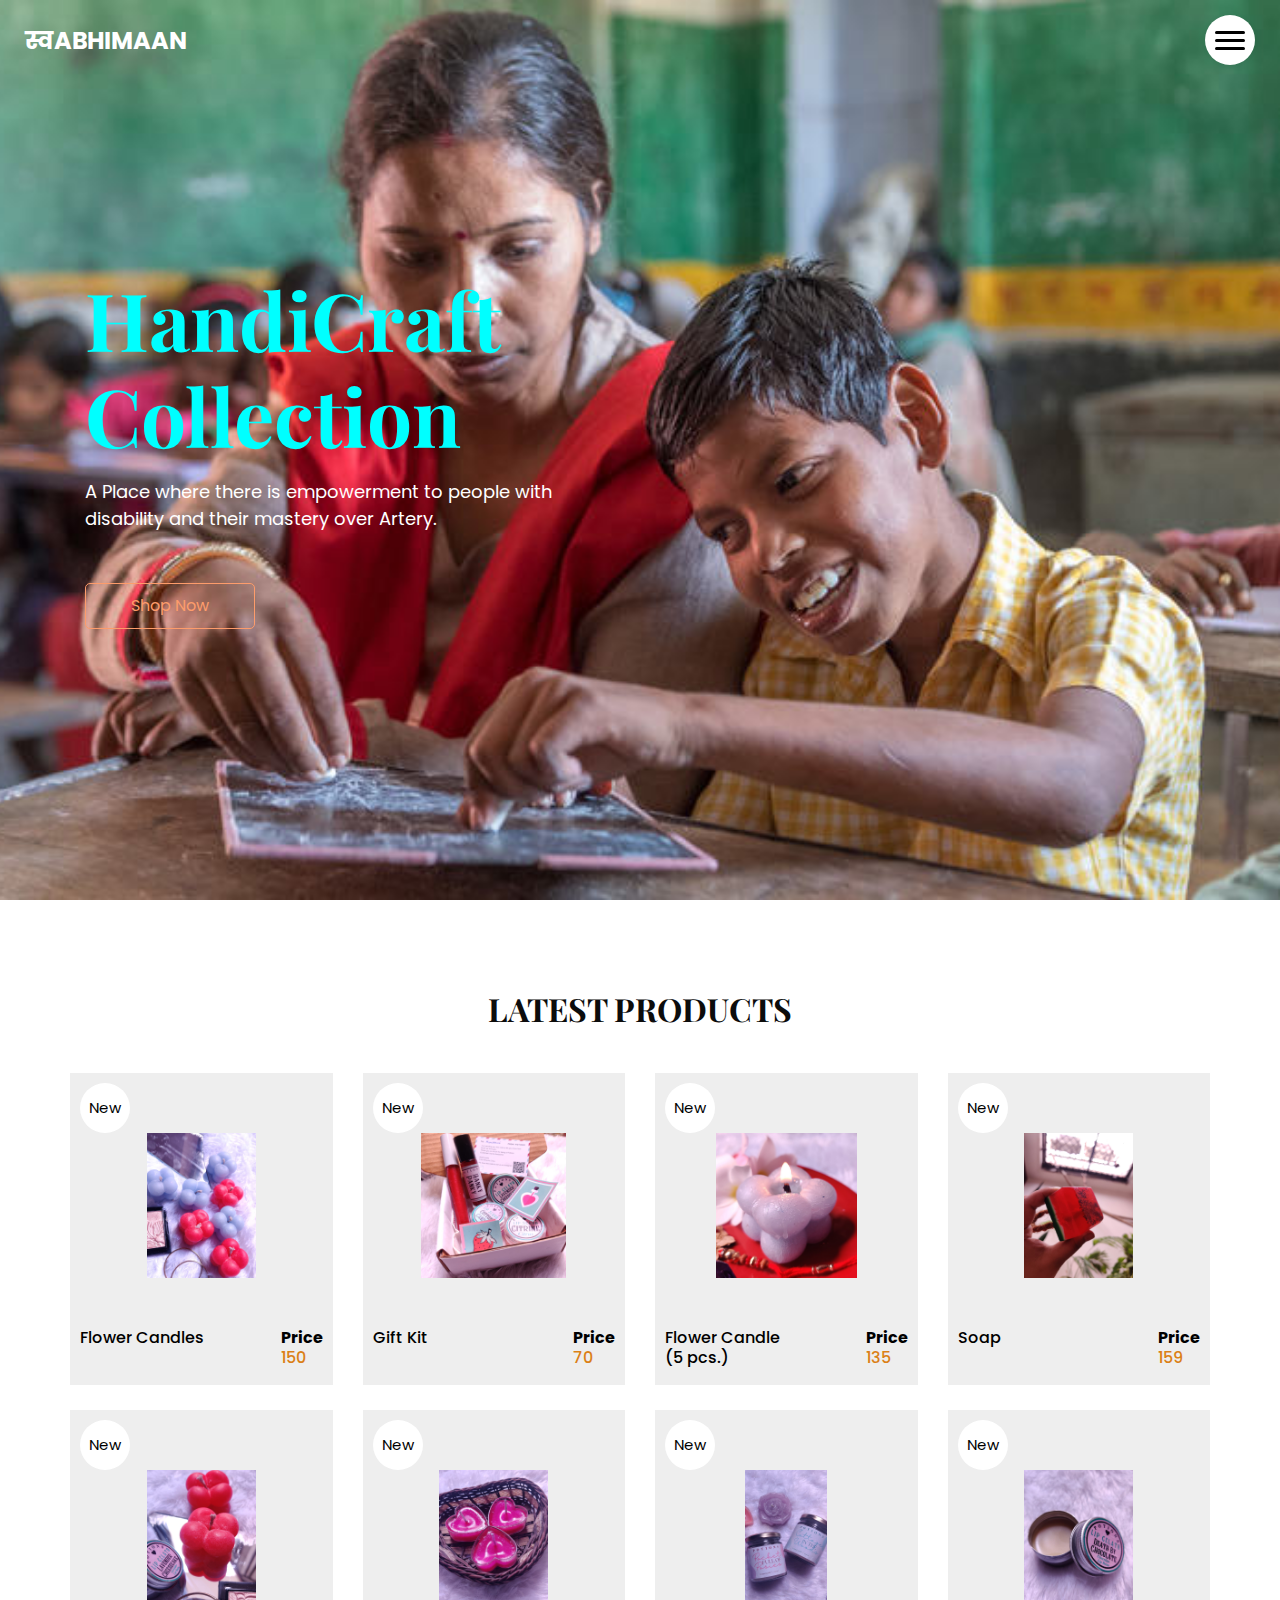
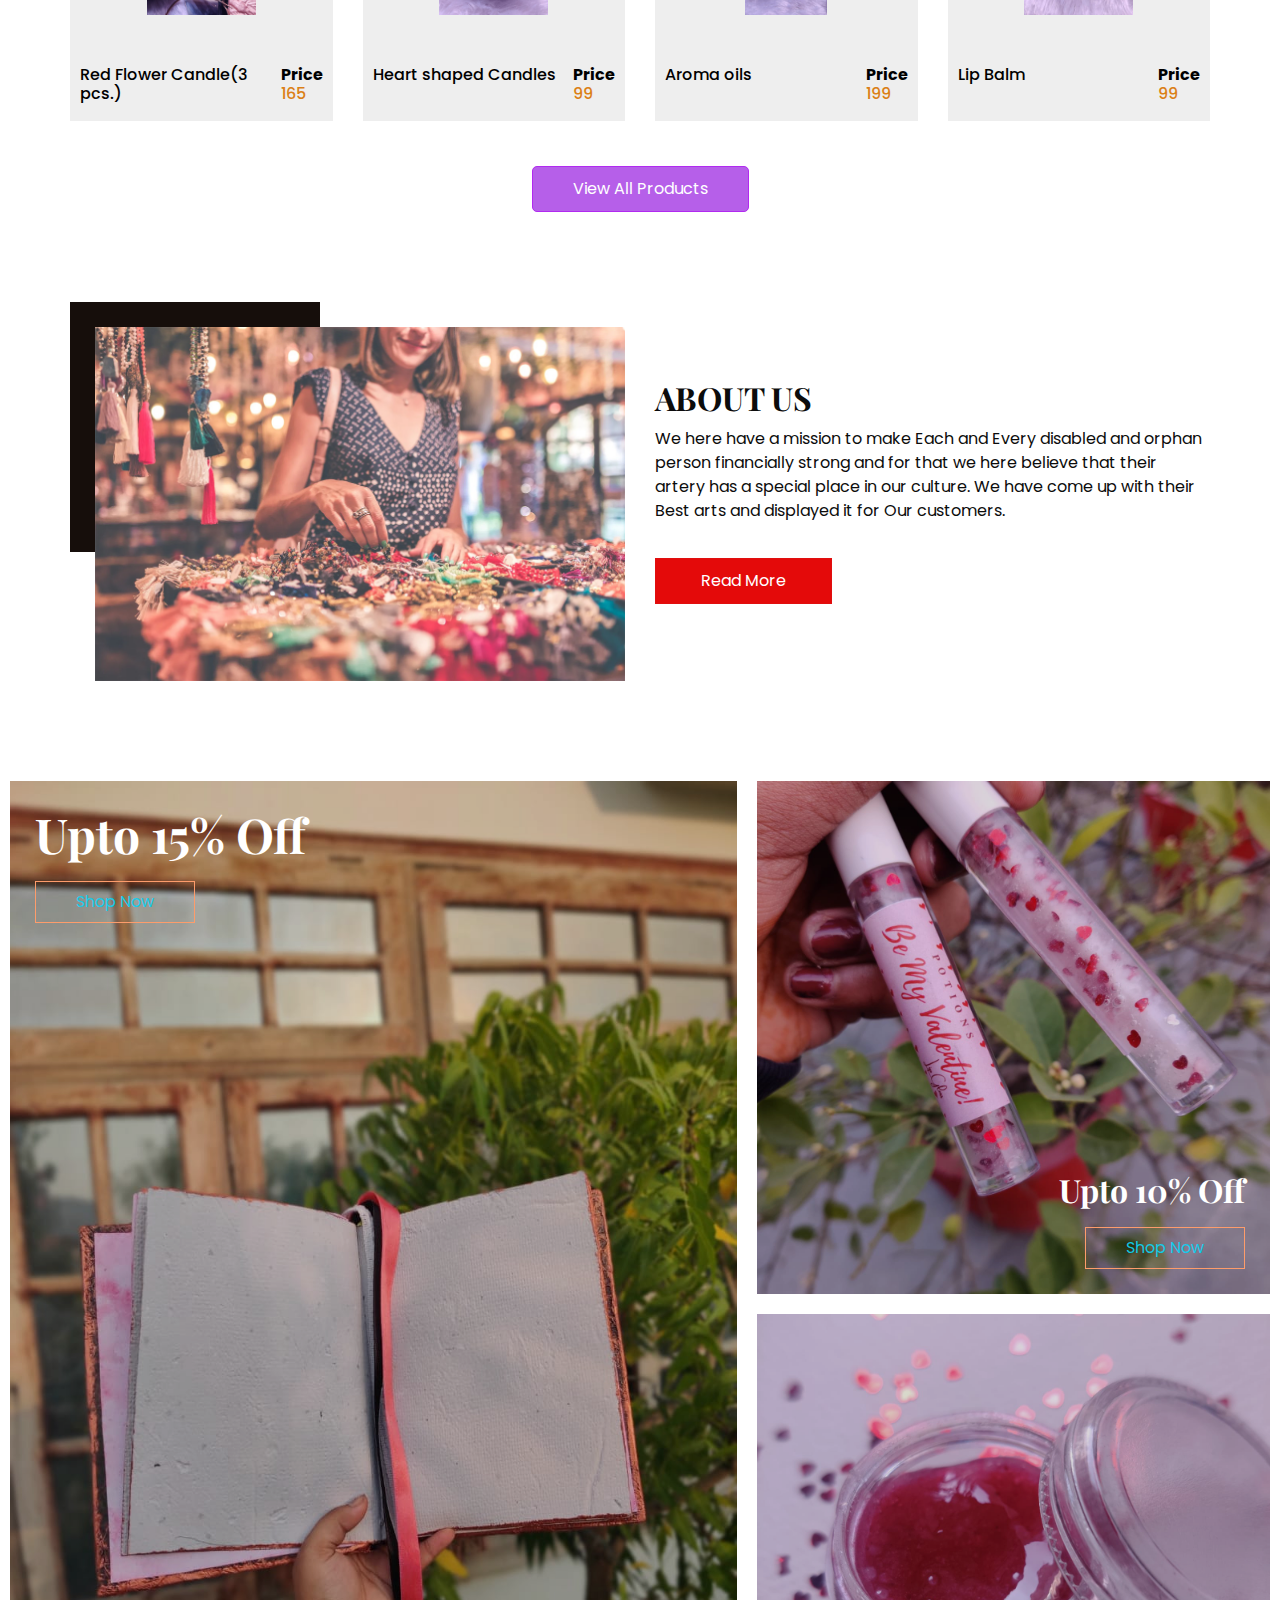
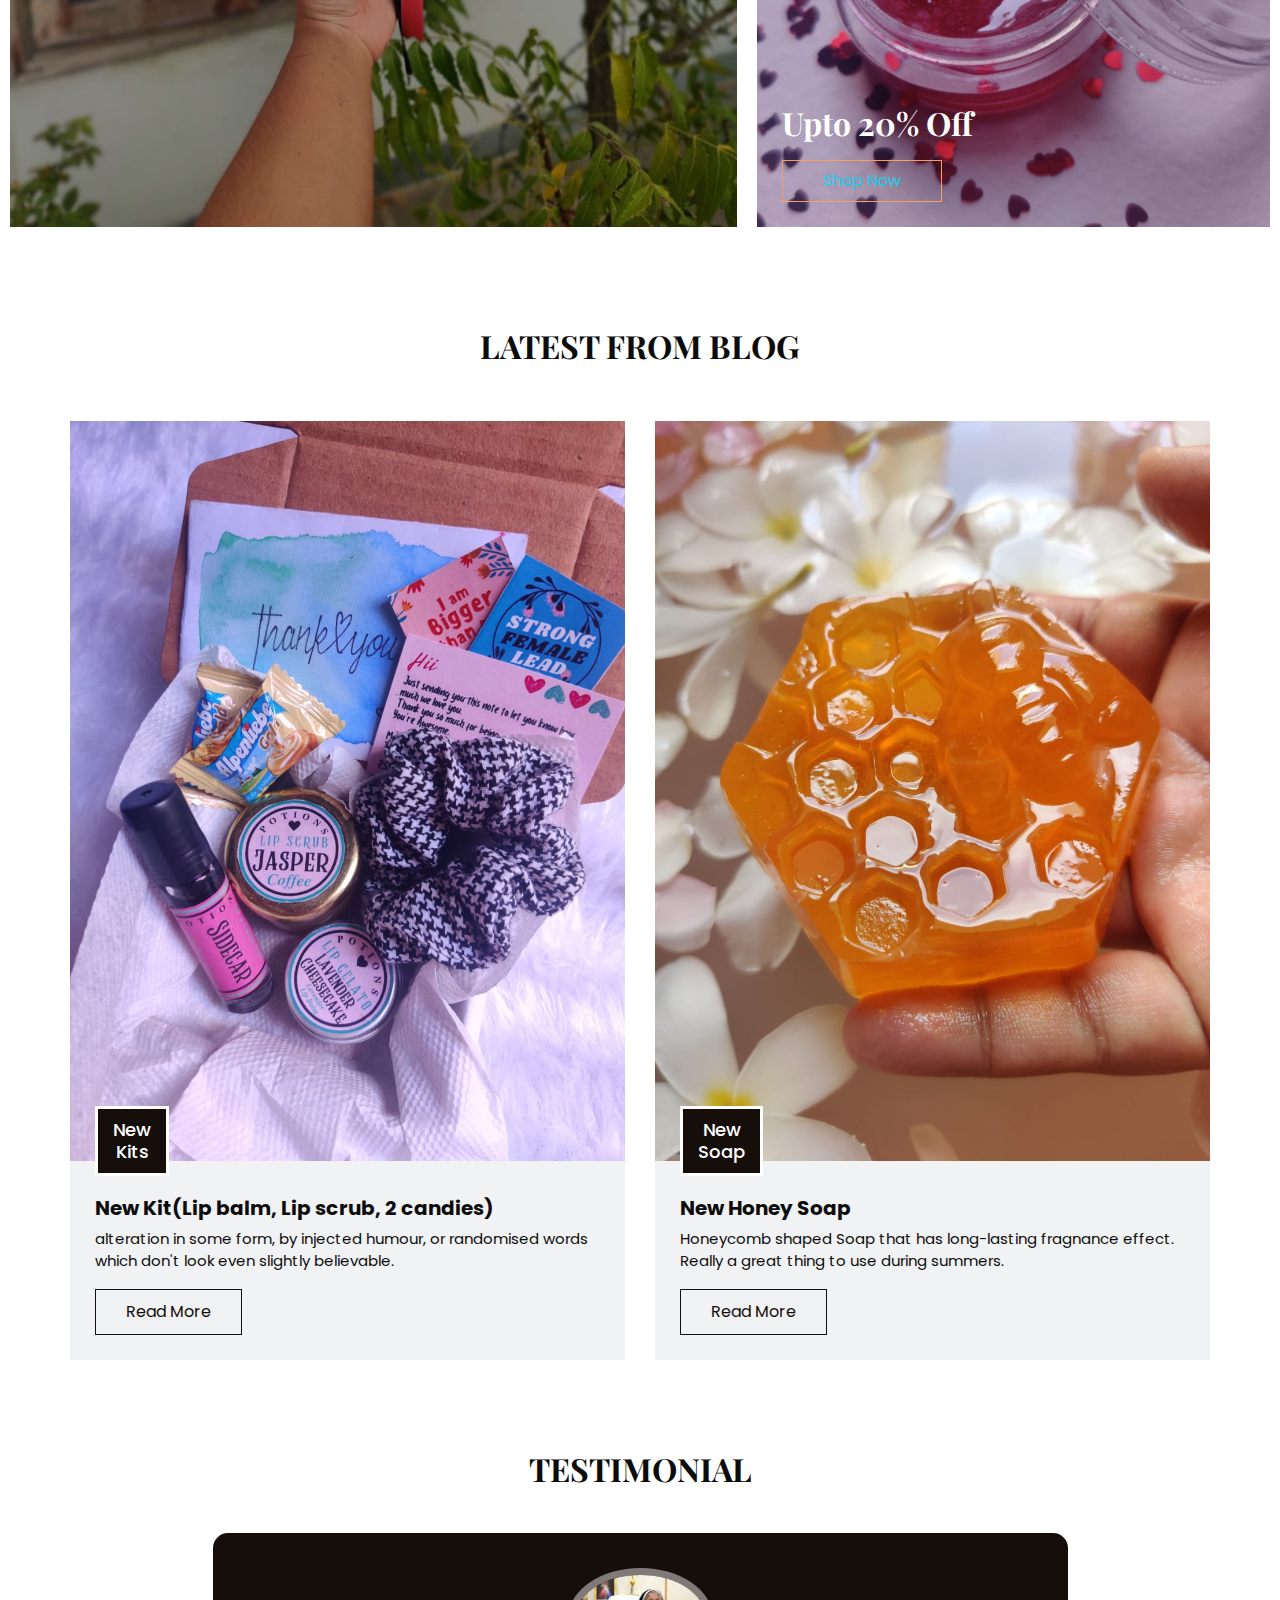
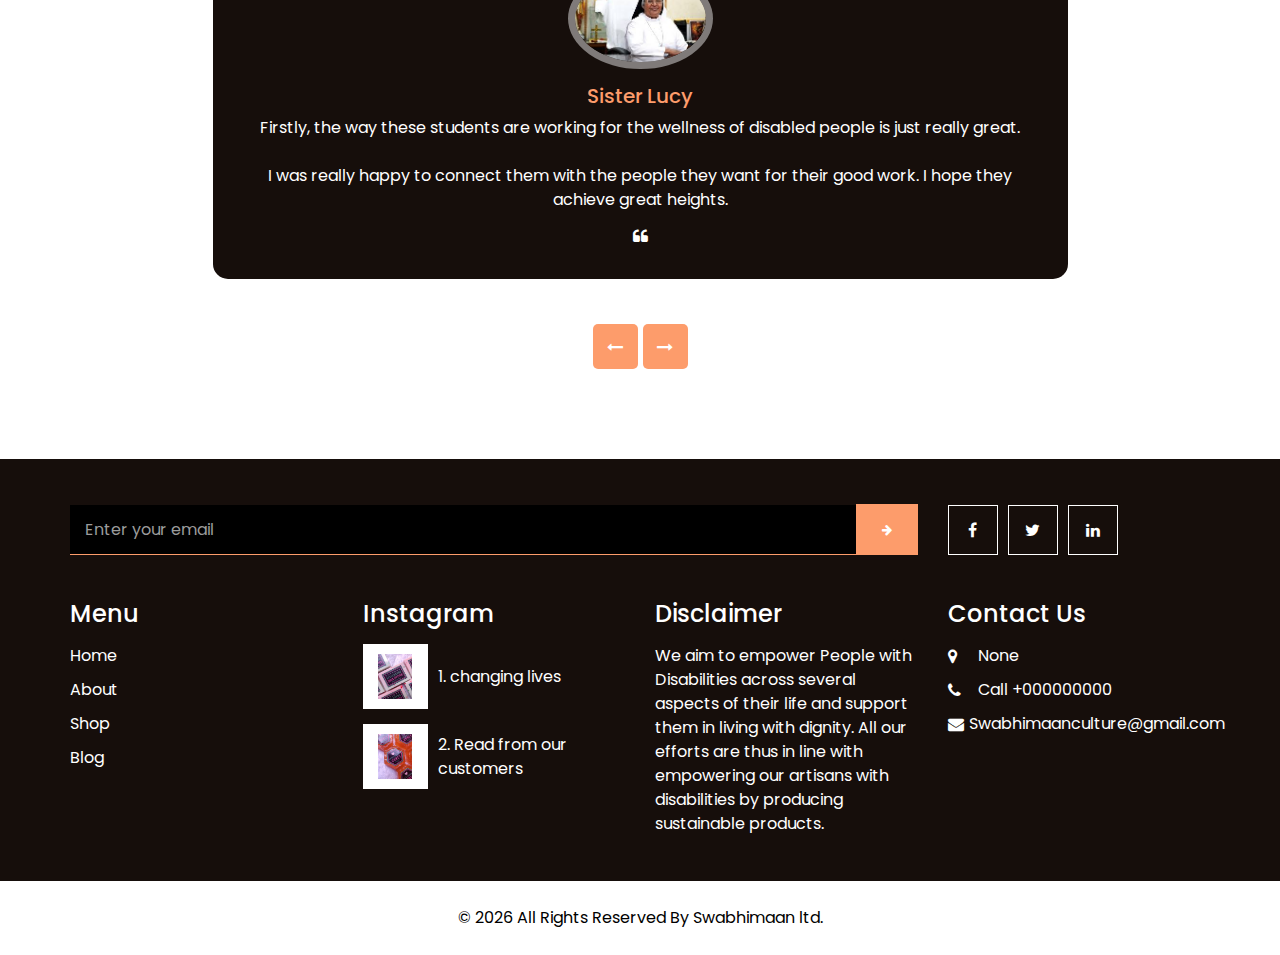
<file: Swabhimaan-html /SWABHIMAAN/index.html>
<!DOCTYPE html>
<html>
  <head>
    <!-- Basic -->
    <meta charset="utf-8" />
    <meta http-equiv="X-UA-Compatible" content="IE=edge" />
    <!-- Mobile Metas -->
    <meta
      name="viewport"
      content="width=device-width, initial-scale=1, shrink-to-fit=no"
    />
    <!-- Site Metas -->
    <link rel="icon" href="images/handi.png" type="image/gif" />
    <meta name="keywords" content="" />
    <meta name="description" content="" />
    <meta name="author" content="" />

    <title>स्वabhimaan</title>

    <!-- bootstrap core css -->
    <link rel="stylesheet" type="text/css" href="css/bootstrap.css" />
    <!-- font awesome style -->
    <link href="css/font-awesome.min.css" rel="stylesheet" />
    <!-- Custom styles for this template -->
    <link href="css/style.css" rel="stylesheet" />
    <!-- responsive style -->
    <link href="css/responsive.css" rel="stylesheet" />
  </head>

  <body>
    <!-- header section strats -->
    <header class="header_section">
      <div class="container-fluid">
        <nav class="navbar navbar-expand-lg custom_nav-container">
          <a class="navbar-brand" href="index.html">
            <span> स्वabhimaan </span>
          </a>
          <div class="" id="">
            <div class="custom_menu-btn">
              <button onclick="openNav()">
                <span class="s-1"> </span>
                <span class="s-2"> </span>
                <span class="s-3"> </span>
              </button>
              <div id="myNav" class="overlay">
                <div class="overlay-content">
                  <a href="index.html">Home</a>
                  <a href="about.html">About</a>
                  <a href="shop.html">Shop</a>
                  <a href="blog.html">Blog</a>
                </div>
              </div>
            </div>
          </div>
        </nav>
      </div>
    </header>
    <!-- end header section -->

    <!-- slider section -->
    <section class="slider_section position-relative">
      <div class="slider_bg_box">
        <img src="images/BgIndex.jpeg" alt="" />
      </div>
      <div class="slider_bg"></div>
      <div class="container">
        <div class="col-md-9 col-lg-8">
          <div class="detail-box">
            <h1>
              HandiCraft
              <br />
              Collection
            </h1>
            <p>
              A Place where there is empowerment to people with disability and
              their mastery over Artery.
            </p>
            <div>
              <a href="shop.html" class="slider-link"> Shop Now </a>
            </div>
          </div>
        </div>
      </div>
    </section>
    <!-- end slider section -->

    <!-- shop section -->

    <section class="shop_section layout_padding">
      <div class="container" id="#1">
        <div class="heading_container heading_center">
          <h2>Latest Products</h2>
        </div>
        <div class="row">
          <div class="col-sm-6 col-md-4 col-lg-3">
            <div class="box">
              <a href="">
                <div class="img-box">
                  <img src="images/img1.jpeg" alt="" />
                </div>
                <div class="detail-box">
                  <h6>Flower Candles</h6>
                  <h6>
                    <b>Price</b> <br />
                    <span> 150 </span>
                  </h6>
                </div>
                <div class="new">
                  <span> New </span>
                </div>
              </a>
            </div>
          </div>
          <div class="col-sm-6 col-md-4 col-lg-3">
            <div class="box">
              <a href="">
                <div class="img-box">
                  <img src="images/img2.jpeg" alt="" />
                </div>
                <div class="detail-box">
                  <h6>Gift Kit</h6>
                  <h6>
                    <b>Price</b> <br />
                    <span> 70 </span>
                  </h6>
                </div>
                <div class="new">
                  <span> New </span>
                </div>
              </a>
            </div>
          </div>
          <div class="col-sm-6 col-md-4 col-lg-3">
            <div class="box">
              <a href="">
                <div class="img-box">
                  <img src="images/img3.jpeg" alt="" />
                </div>
                <div class="detail-box">
                  <h6>Flower Candle<br />(5 pcs.)</h6>
                  <h6>
                    <b>Price</b> <br />
                    <span> 135 </span>
                  </h6>
                </div>
                <div class="new">
                  <span> New </span>
                </div>
              </a>
            </div>
          </div>
          <div class="col-sm-6 col-md-4 col-lg-3">
            <div class="box">
              <a href="">
                <div class="img-box">
                  <img src="images/img4.jpeg" alt="" />
                </div>
                <div class="detail-box">
                  <h6>Soap</h6>
                  <h6>
                    <b>Price</b> <br />
                    <span> 159 </span>
                  </h6>
                </div>
                <div class="new">
                  <span> New </span>
                </div>
              </a>
            </div>
          </div>
          <div class="col-sm-6 col-md-4 col-lg-3">
            <div class="box">
              <a href="">
                <div class="img-box">
                  <img src="images/img5.jpeg" alt="" />
                </div>
                <div class="detail-box">
                  <h6>Red Flower Candle(3 pcs.)</h6>
                  <h6>
                    <b>Price</b> <br />
                    <span> 165 </span>
                  </h6>
                </div>
                <div class="new">
                  <span> New </span>
                </div>
              </a>
            </div>
          </div>
          <div class="col-sm-6 col-md-4 col-lg-3">
            <div class="box">
              <a href="">
                <div class="img-box">
                  <img src="images/img6.jpeg" alt="" />
                </div>
                <div class="detail-box">
                  <h6>Heart shaped Candles</h6>
                  <h6>
                    <b>Price</b> <br />
                    <span> 99 </span>
                  </h6>
                </div>
                <div class="new">
                  <span> New </span>
                </div>
              </a>
            </div>
          </div>
          <div class="col-sm-6 col-md-4 col-lg-3">
            <div class="box">
              <a href="">
                <div class="img-box">
                  <img src="images/img7.jpeg" alt="" />
                </div>
                <div class="detail-box">
                  <h6>Aroma oils</h6>
                  <h6>
                    <b>Price</b> <br />
                    <span> 199 </span>
                  </h6>
                </div>
                <div class="new">
                  <span> New </span>
                </div>
              </a>
            </div>
          </div>
          <div class="col-sm-6 col-md-4 col-lg-3">
            <div class="box">
              <a href="">
                <div class="img-box">
                  <img src="images/img8.jpeg" alt="" />
                </div>
                <div class="detail-box">
                  <h6>Lip Balm</h6>
                  <h6>
                    <b>Price</b> <br />
                    <span> 99 </span>
                  </h6>
                </div>
                <div class="new">
                  <span> New </span>
                </div>
              </a>
            </div>
          </div>
        </div>
        <div class="btn-box">
          <a href="shop.html"> View All Products </a>
        </div>
      </div>
    </section>

    <!-- end shop section -->

    <!-- about section -->

    <section class="about_section">
      <div class="container">
        <div class="row">
          <div class="col-md-6">
            <div class="img-box">
              <img src="images/about-img.jpg" alt="" />
            </div>
          </div>
          <div class="col-md-6">
            <div class="detail-box">
              <div class="heading_container">
                <h2>About Us</h2>
              </div>
              <p>
                We here have a mission to make Each and Every disabled and
                orphan person financially strong and for that we here believe
                that their artery has a special place in our culture. We have
                come up with their Best arts and displayed it for Our customers.
              </p>
              <a href="about.html"> Read More </a>
            </div>
          </div>
        </div>
      </div>
    </section>

    <!-- end about section -->

    <!-- offer section -->

    <section class="offer_section layout_padding">
      <div class="container-fluid">
        <div class="row">
          <div class="col-md-7 px-0">
            <div class="box offer-box1">
              <img src="images/img19.jpeg" alt="" />
              <div class="detail-box">
                <h2>Upto 15% Off</h2>
                <a href=""> Shop Now </a>
              </div>
            </div>
          </div>
          <div class="col-md-5 px-0">
            <div class="box offer-box2">
              <img src="images/img14.jpeg" alt="" />
              <div class="detail-box">
                <h2>Upto 10% Off</h2>
                <a href=""> Shop Now </a>
              </div>
            </div>
            <div class="box offer-box3">
              <img src="images/img21.jpeg" alt="" />
              <div class="detail-box">
                <h2>Upto 20% Off</h2>
                <a href=""> Shop Now </a>
              </div>
            </div>
          </div>
        </div>
      </div>
    </section>

    <!-- end offer section -->

    <!-- blog section -->

    <section class="blog_section">
      <div class="container">
        <div class="heading_container">
          <h2>Latest From Blog</h2>
        </div>
        <div class="row">
          <div class="col-md-6">
            <div class="box">
              <div class="img-box">
                <img src="images/img10.jpeg" alt="" />
                <h4 class="blog_date">
                  New <br />
                  Kits
                </h4>
              </div>
              <div class="detail-box">
                <h5>New Kit(Lip balm, Lip scrub, 2 candies)</h5>
                <p>
                  alteration in some form, by injected humour, or randomised
                  words which don't look even slightly believable.
                </p>
                <a href="blog.html"> Read More </a>
              </div>
            </div>
          </div>
          <div class="col-md-6">
            <div class="box">
              <div class="img-box">
                <img src="images/img11.jpeg" alt="" />
                <h4 class="blog_date">
                  New <br />
                  Soap
                </h4>
              </div>
              <div class="detail-box">
                <h5>New Honey Soap</h5>
                <p>
                  Honeycomb shaped Soap that has long-lasting fragnance effect.
                  Really a great thing to use during summers.
                </p>
                <a href="blog.html"> Read More </a>
              </div>
            </div>
          </div>
        </div>
      </div>
    </section>

    <!-- end blog section -->

    <!-- client section -->

    <section class="client_section layout_padding">
      <div class="container">
        <div class="heading_container">
          <h2>Testimonial</h2>
        </div>
        <div
          id="carouselExample2Controls"
          class="carousel slide"
          data-ride="carousel"
        >
          <div class="carousel-inner">
            <div class="carousel-item active">
              <div class="row">
                <div class="col-md-11 col-lg-10 mx-auto">
                  <div class="box">
                    <div class="img-box">
                      <img src="images/sister1.jfif" alt="" />
                    </div>
                    <div class="detail-box">
                      <div class="name">
                        <h6>Sister Lucy</h6>
                      </div>
                      <p>
                        Firstly, the way these students are working for the
                        wellness of disabled people is just really great.
                        <br />
                        <br />

                        I was really happy to connect them with the people they
                        want for their good work. I hope they achieve great
                        heights.
                      </p>
                      <i class="fa fa-quote-left" aria-hidden="true"></i>
                    </div>
                  </div>
                </div>
              </div>
            </div>
            <div class="carousel-item">
              <div class="row">
                <div class="col-md-11 col-lg-10 mx-auto">
                  <div class="box">
                    <div class="img-box">
                      <img src="images/sister2.jfif" alt="" />
                    </div>
                    <div class="detail-box">
                      <div class="name">
                        <h6>Sister jenny</h6>
                      </div>
                      <p>
                        I am really happy with the work they are doing. They
                        intend to generate financial support for them and that
                        is more than anything.
                      </p>
                      <i class="fa fa-quote-left" aria-hidden="true"></i>
                    </div>
                  </div>
                </div>
              </div>
            </div>
            <div class="carousel-item">
              <div class="row">
                <div class="col-md-11 col-lg-10 mx-auto">
                  <div class="box">
                    <div class="img-box">
                      <img src="images/sister 3.jfif" alt="" />
                    </div>
                    <div class="detail-box">
                      <div class="name">
                        <h6>Sister Sophia</h6>
                      </div>
                      <p>
                        They really work in for their customers. When I heard
                        how they are working for goodness i wantetd to help
                        these childrens.
                        <br />
                        That is why i was really happy to help them with
                        non-profit organisation which have these orphans and
                        people with disability can earn .
                      </p>
                      <i class="fa fa-quote-left" aria-hidden="true"></i>
                    </div>
                  </div>
                </div>
              </div>
            </div>
          </div>
          <div class="carousel_btn-container">
            <a
              class="carousel-control-prev"
              href="#carouselExample2Controls"
              role="button"
              data-slide="prev"
            >
              <i class="fa fa-long-arrow-left" aria-hidden="true"></i>
              <span class="sr-only">Previous</span>
            </a>
            <a
              class="carousel-control-next"
              href="#carouselExample2Controls"
              role="button"
              data-slide="next"
            >
              <i class="fa fa-long-arrow-right" aria-hidden="true"></i>
              <span class="sr-only">Next</span>
            </a>
          </div>
        </div>
      </div>
    </section>

    <!-- end client section -->

    <!-- info section -->
    <section class="info_section layout_padding2">
      <div class="container">
        <div class="row info_form_social_row">
          <div class="col-md-8 col-lg-9">
            <div class="info_form">
              <form action="">
                <input
                  type="email"
                  placeholder="Enter your email"
                  style="background-color: black"
                />
                <button>
                  <i class="fa fa-arrow-right" aria-hidden="true"></i>
                </button>
              </form>
            </div>
          </div>
          <div class="col-md-4 col-lg-3">
            <div class="social_box">
              <a href="">
                <i class="fa fa-facebook" aria-hidden="true"></i>
              </a>
              <a href="">
                <i class="fa fa-twitter" aria-hidden="true"></i>
              </a>
              <a href="">
                <i class="fa fa-linkedin" aria-hidden="true"></i>
              </a>
            </div>
          </div>
        </div>
        <div class="row info_main_row">
          <div class="col-md-6 col-lg-3">
            <div class="info_links">
              <h4>Menu</h4>
              <div class="info_links_menu">
                <a href="index.html">Home</a>
                <a href="about.html">About</a>
                <a href="shop.html">Shop</a>
                <a href="blog.html">Blog</a>
              </div>
            </div>
          </div>
          <div class="col-md-6 col-lg-3">
            <div class="info_insta">
              <h4>Instagram</h4>
              <div class="insta_box">
                <div class="img-box">
                  <img src="images/img16.jpeg" alt="" />
                </div>
                <p>1. changing lives</p>
              </div>
              <div class="insta_box">
                <div class="img-box">
                  <img src="images/img15.jpeg" alt="" />
                </div>
                <p>2. Read from our customers</p>
              </div>
            </div>
          </div>
          <div class="col-md-6 col-lg-3">
            <div class="info_detail">
              <h4>Disclaimer</h4>
              <p class="mb-0">
                We aim to empower People with Disabilities across several
                aspects of their life and support them in living with dignity.
                All our efforts are thus in line with empowering our artisans
                with disabilities by producing sustainable products.
              </p>
            </div>
          </div>
          <div class="col-md-6 col-lg-3">
            <h4>Contact Us</h4>
            <div class="info_contact">
              <a href="">
                <i class="fa fa-map-marker" aria-hidden="true"></i>
                <span> None </span>
              </a>
              <a href="">
                <i class="fa fa-phone" aria-hidden="true"></i>
                <span> Call +000000000 </span>
              </a>
              <a href="">
                <i class="fa fa-envelope"></i>
                <span> Swabhimaanculture@gmail.com </span>
              </a>
            </div>
          </div>
        </div>
      </div>
    </section>

    <!-- end info_section -->

    <!-- footer section -->
    <footer class="footer_section">
      <div class="container">
        <p>
          &copy; <span id="displayYear"></span> All Rights Reserved By
          <a href="https://html.design/">Swabhimaan ltd.</a>
        </p>
      </div>
    </footer>
    <!-- footer section -->

    <!-- jQery -->
    <script src="js/jquery-3.4.1.min.js"></script>
    <!-- bootstrap js -->
    <script src="js/bootstrap.js"></script>
    <!-- custom js -->
    <script src="js/custom.js"></script>
  </body>
</html>
</file>
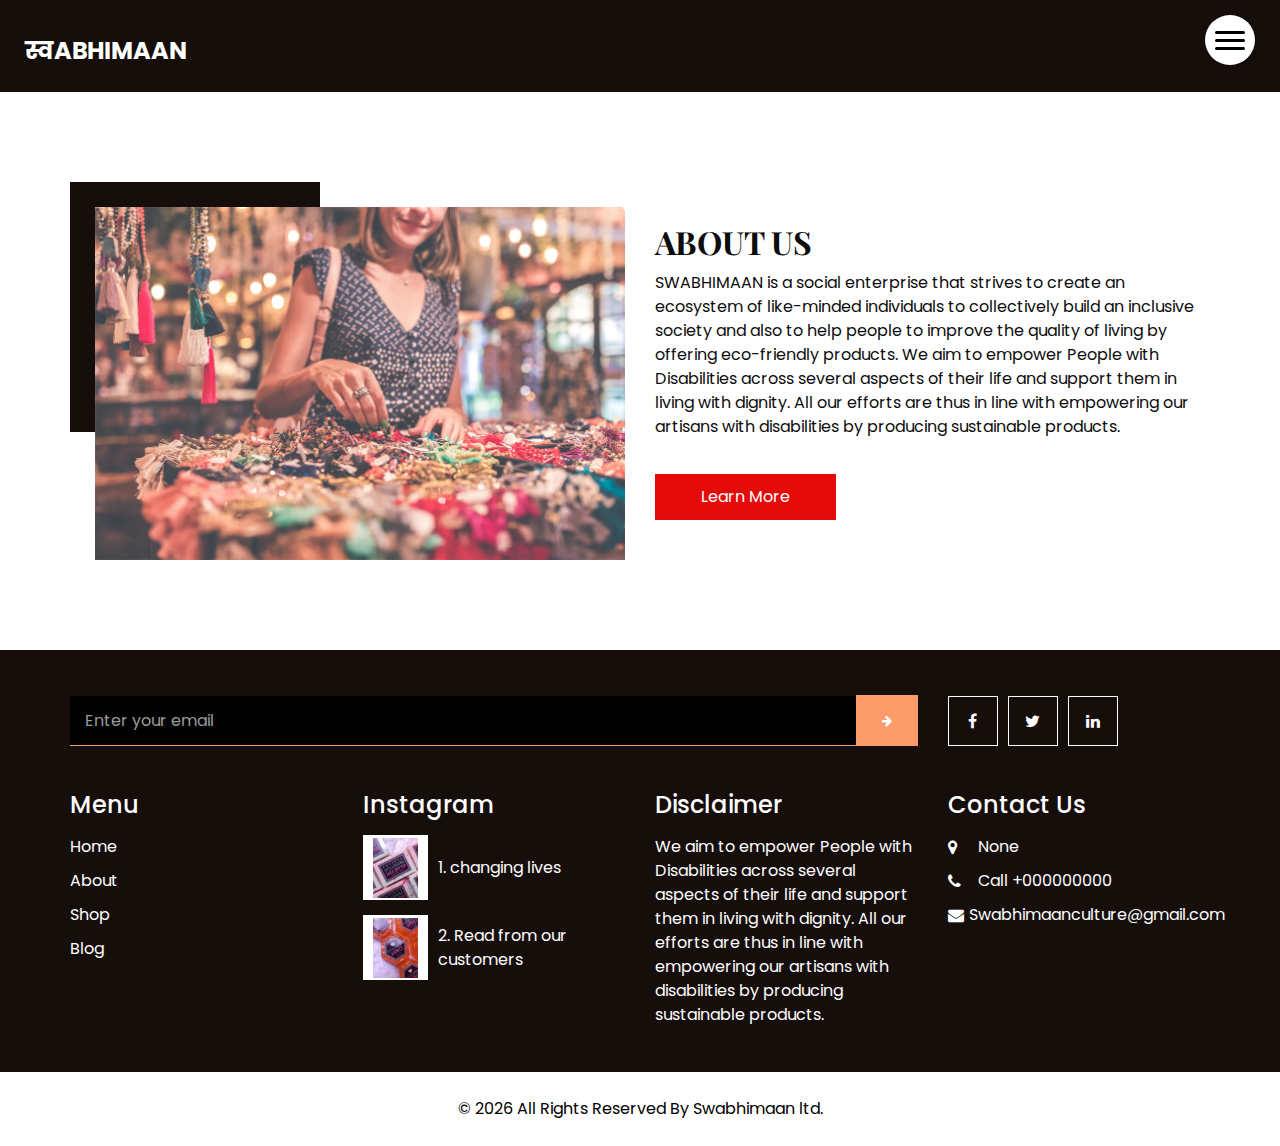
<file: Swabhimaan-html /SWABHIMAAN/about.html>
<!DOCTYPE html>
<html>
  <head>
    <!-- Basic -->
    <meta charset="utf-8" />
    <meta http-equiv="X-UA-Compatible" content="IE=edge" />
    <!-- Mobile Metas -->
    <meta
      name="viewport"
      content="width=device-width, initial-scale=1, shrink-to-fit=no"
    />
    <!-- Site Metas -->
    <link rel="icon" href="images/handi.png" type="image/gif" />
    <meta name="keywords" content="" />
    <meta name="description" content="" />
    <meta name="author" content="" />

    <title>स्वabhimaan</title>

    <!-- bootstrap core css -->
    <link rel="stylesheet" type="text/css" href="css/bootstrap.css" />
    <!-- font awesome style -->
    <link href="css/font-awesome.min.css" rel="stylesheet" />
    <!-- Custom styles for this template -->
    <link href="css/style.css" rel="stylesheet" />
    <!-- responsive style -->
    <link href="css/responsive.css" rel="stylesheet" />
  </head>

  <body>
    <!-- header section strats -->
    <header class="header_section innerpage_header">
      <div class="container-fluid">
        <nav class="navbar navbar-expand-lg custom_nav-container">
          <a class="navbar-brand" href="index.html">
            <span> स्वabhimaan </span>
          </a>
          <div class="" id="">
            <div class="custom_menu-btn">
              <button onclick="openNav()">
                <span class="s-1"> </span>
                <span class="s-2"> </span>
                <span class="s-3"> </span>
              </button>
              <div id="myNav" class="overlay">
                <div class="overlay-content">
                  <a href="index.html">Home</a>
                  <a href="about.html">About</a>
                  <a href="shop.html">Shop</a>
                  <a href="blog.html">Blog</a>
                </div>
              </div>
            </div>
          </div>
        </nav>
      </div>
    </header>
    <!-- end header section -->

    <!-- about section -->

    <section class="about_section layout_padding">
      <div class="container">
        <div class="row">
          <div class="col-md-6">
            <div class="img-box">
              <img src="images/about-img.jpg" alt="" />
            </div>
          </div>
          <div class="col-md-6">
            <div class="detail-box">
              <div class="heading_container">
                <h2>About Us</h2>
              </div>
              <p>
                SWABHIMAAN is a social enterprise that strives to create an
                ecosystem of like-minded individuals to collectively build an
                inclusive society and also to help people to improve the quality
                of living by offering eco-friendly products. We aim to empower
                People with Disabilities across several aspects of their life
                and support them in living with dignity. All our efforts are
                thus in line with empowering our artisans with disabilities by
                producing sustainable products.
              </p>
              <a href="https://youtu.be/5FHllrGEGoo" target="_blank">
                Learn More
              </a>
            </div>
          </div>
        </div>
      </div>
    </section>

    <!-- end about section -->

    <!-- info section -->
    <section class="info_section layout_padding2">
      <div class="container">
        <div class="row info_form_social_row">
          <div class="col-md-8 col-lg-9">
            <div class="info_form">
              <form action="">
                <input
                  type="email"
                  placeholder="Enter your email"
                  style="background-color: black"
                />
                <button>
                  <i class="fa fa-arrow-right" aria-hidden="true"></i>
                </button>
              </form>
            </div>
          </div>
          <div class="col-md-4 col-lg-3">
            <div class="social_box">
              <a href="">
                <i class="fa fa-facebook" aria-hidden="true"></i>
              </a>
              <a href="">
                <i class="fa fa-twitter" aria-hidden="true"></i>
              </a>
              <a href="">
                <i class="fa fa-linkedin" aria-hidden="true"></i>
              </a>
            </div>
          </div>
        </div>
        <div class="row info_main_row">
          <div class="col-md-6 col-lg-3">
            <div class="info_links">
              <h4>Menu</h4>
              <div class="info_links_menu">
                <a href="index.html">Home</a>
                <a href="about.html">About</a>
                <a href="shop.html">Shop</a>
                <a href="blog.html">Blog</a>
              </div>
            </div>
          </div>
          <div class="col-md-6 col-lg-3">
            <div class="info_insta">
              <h4>Instagram</h4>
              <div class="insta_box">
                <div class="img-box">
                  <a href=""><img src="images/img16.jpeg" alt="" /></a>
                </div>
                <p>1. changing lives</p>
              </div>
              <div class="insta_box">
                <div class="img-box">
                  <a href=""><img src="images/img15.jpeg" alt="" /></a>
                </div>
                <p>2. Read from our customers</p>
              </div>
            </div>
          </div>
          <div class="col-md-6 col-lg-3">
            <div class="info_detail">
              <h4>Disclaimer</h4>
              <p class="mb-0">
                We aim to empower People with Disabilities across several
                aspects of their life and support them in living with dignity.
                All our efforts are thus in line with empowering our artisans
                with disabilities by producing sustainable products.
              </p>
            </div>
          </div>
          <div class="col-md-6 col-lg-3">
            <h4>Contact Us</h4>
            <div class="info_contact">
              <a href="">
                <i class="fa fa-map-marker" aria-hidden="true"></i>
                <span> None </span>
              </a>
              <a href="">
                <i class="fa fa-phone" aria-hidden="true"></i>
                <span> Call +000000000 </span>
              </a>
              <a href="">
                <i class="fa fa-envelope"></i>
                <span> Swabhimaanculture@gmail.com </span>
              </a>
            </div>
          </div>
        </div>
      </div>
    </section>

    <!-- end info_section -->

    <!-- footer section -->
    <footer class="footer_section">
      <div class="container">
        <p>
          &copy; <span id="displayYear"></span> All Rights Reserved By
          <a href="https://html.design/">Swabhimaan ltd.</a>
        </p>
      </div>
    </footer>
    <!-- footer section -->

    <!-- jQery -->
    <script src="js/jquery-3.4.1.min.js"></script>
    <!-- bootstrap js -->
    <script src="js/bootstrap.js"></script>
    <!-- custom js -->
    <script src="js/custom.js"></script>
  </body>
</html>
</file>
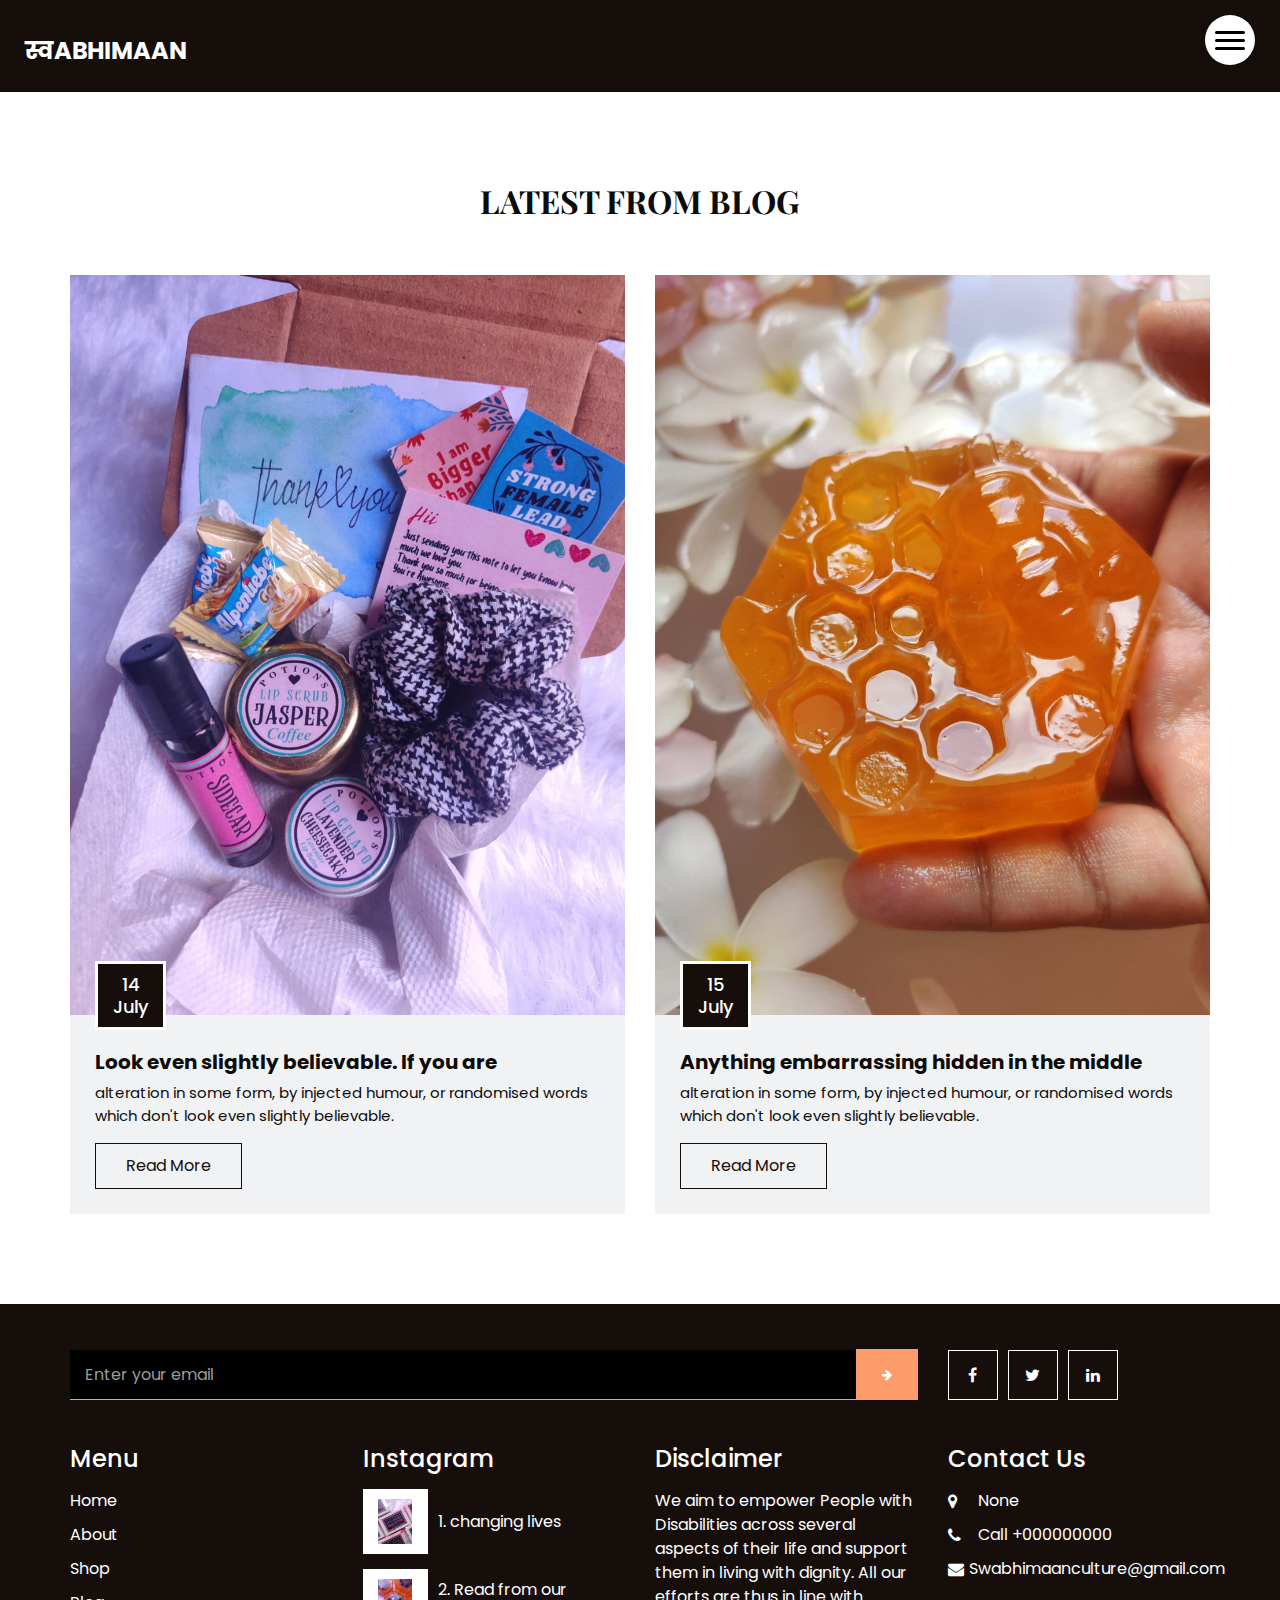
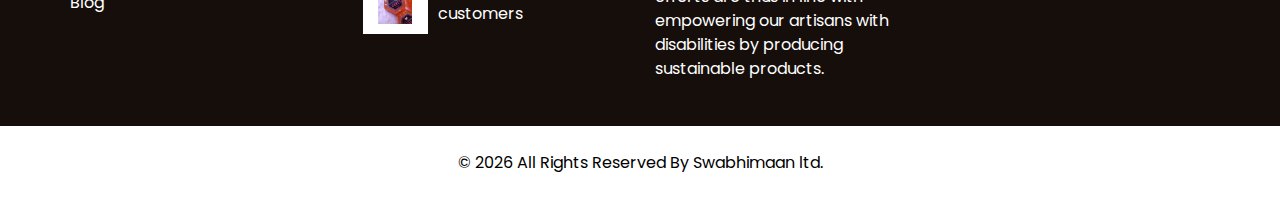
<file: Swabhimaan-html /SWABHIMAAN/blog.html>
<!DOCTYPE html>
<html>
  <head>
    <!-- Basic -->
    <meta charset="utf-8" />
    <meta http-equiv="X-UA-Compatible" content="IE=edge" />
    <!-- Mobile Metas -->
    <meta
      name="viewport"
      content="width=device-width, initial-scale=1, shrink-to-fit=no"
    />
    <!-- Site Metas -->
    <link rel="icon" href="images/handi.png" type="image/gif" />
    <meta name="keywords" content="" />
    <meta name="description" content="" />
    <meta name="author" content="" />

    <title>स्वabhimaan</title>

    <!-- bootstrap core css -->
    <link rel="stylesheet" type="text/css" href="css/bootstrap.css" />
    <!-- font awesome style -->
    <link href="css/font-awesome.min.css" rel="stylesheet" />
    <!-- Custom styles for this template -->
    <link href="css/style.css" rel="stylesheet" />
    <!-- responsive style -->
    <link href="css/responsive.css" rel="stylesheet" />
  </head>

  <body>
    <!-- header section strats -->
    <header class="header_section innerpage_header">
      <div class="container-fluid">
        <nav class="navbar navbar-expand-lg custom_nav-container">
          <a class="navbar-brand" href="index.html">
            <span> स्वabhimaan </span>
          </a>
          <div class="" id="">
            <div class="custom_menu-btn">
              <button onclick="openNav()">
                <span class="s-1"> </span>
                <span class="s-2"> </span>
                <span class="s-3"> </span>
              </button>
              <div id="myNav" class="overlay">
                <div class="overlay-content">
                  <a href="index.html">Home</a>
                  <a href="about.html">About</a>
                  <a href="shop.html">Shop</a>
                  <a href="blog.html">Blog</a>
                </div>
              </div>
            </div>
          </div>
        </nav>
      </div>
    </header>
    <!-- end header section -->

    <!-- blog section -->

    <section class="blog_section layout_padding">
      <div class="container">
        <div class="heading_container">
          <h2>Latest From Blog</h2>
        </div>
        <div class="row">
          <div class="col-md-6">
            <div class="box">
              <div class="img-box">
                <img src="images/img10.jpeg" alt="" />
                <h4 class="blog_date">
                  14 <br />
                  July
                </h4>
              </div>
              <div class="detail-box">
                <h5>Look even slightly believable. If you are</h5>
                <p>
                  alteration in some form, by injected humour, or randomised
                  words which don't look even slightly believable.
                </p>
                <a href=""> Read More </a>
              </div>
            </div>
          </div>
          <div class="col-md-6">
            <div class="box">
              <div class="img-box">
                <img src="images/img11.jpeg" alt="" />
                <h4 class="blog_date">
                  15 <br />
                  July
                </h4>
              </div>
              <div class="detail-box">
                <h5>Anything embarrassing hidden in the middle</h5>
                <p>
                  alteration in some form, by injected humour, or randomised
                  words which don't look even slightly believable.
                </p>
                <a href=""> Read More </a>
              </div>
            </div>
          </div>
        </div>
      </div>
    </section>

    <!-- end blog section -->

    <!-- info section -->
    <section class="info_section layout_padding2">
      <div class="container">
        <div class="row info_form_social_row">
          <div class="col-md-8 col-lg-9">
            <div class="info_form">
              <form action="">
                <input
                  type="email"
                  placeholder="Enter your email"
                  style="background-color: black"
                />
                <button>
                  <i class="fa fa-arrow-right" aria-hidden="true"></i>
                </button>
              </form>
            </div>
          </div>
          <div class="col-md-4 col-lg-3">
            <div class="social_box">
              <a href="">
                <i class="fa fa-facebook" aria-hidden="true"></i>
              </a>
              <a href="">
                <i class="fa fa-twitter" aria-hidden="true"></i>
              </a>
              <a href="">
                <i class="fa fa-linkedin" aria-hidden="true"></i>
              </a>
            </div>
          </div>
        </div>
        <div class="row info_main_row">
          <div class="col-md-6 col-lg-3">
            <div class="info_links">
              <h4>Menu</h4>
              <div class="info_links_menu">
                <a href="index.html">Home</a>
                <a href="about.html">About</a>
                <a href="shop.html">Shop</a>
                <a href="blog.html">Blog</a>
              </div>
            </div>
          </div>
          <div class="col-md-6 col-lg-3">
            <div class="info_insta">
              <h4>Instagram</h4>
              <div class="insta_box">
                <div class="img-box">
                  <img src="images/img16.jpeg" alt="" />
                </div>
                <p>1. changing lives</p>
              </div>
              <div class="insta_box">
                <div class="img-box">
                  <img src="images/img15.jpeg" alt="" />
                </div>
                <p>2. Read from our customers</p>
              </div>
            </div>
          </div>
          <div class="col-md-6 col-lg-3">
            <div class="info_detail">
              <h4>Disclaimer</h4>
              <p class="mb-0">
                We aim to empower People with Disabilities across several
                aspects of their life and support them in living with dignity.
                All our efforts are thus in line with empowering our artisans
                with disabilities by producing sustainable products.
              </p>
            </div>
          </div>
          <div class="col-md-6 col-lg-3">
            <h4>Contact Us</h4>
            <div class="info_contact">
              <a href="">
                <i class="fa fa-map-marker" aria-hidden="true"></i>
                <span> None </span>
              </a>
              <a href="">
                <i class="fa fa-phone" aria-hidden="true"></i>
                <span> Call +000000000 </span>
              </a>
              <a href="">
                <i class="fa fa-envelope"></i>
                <span> Swabhimaanculture@gmail.com </span>
              </a>
            </div>
          </div>
        </div>
      </div>
    </section>

    <!-- end info_section -->

    <!-- footer section -->
    <footer class="footer_section">
      <div class="container">
        <p>
          &copy; <span id="displayYear"></span> All Rights Reserved By
          <a href="https://html.design/">Swabhimaan ltd.</a>
        </p>
      </div>
    </footer>
    <!-- footer section -->

    <!-- jQery -->
    <script src="js/jquery-3.4.1.min.js"></script>
    <!-- bootstrap js -->
    <script src="js/bootstrap.js"></script>
    <!-- custom js -->
    <script src="js/custom.js"></script>
  </body>
</html>
</file>
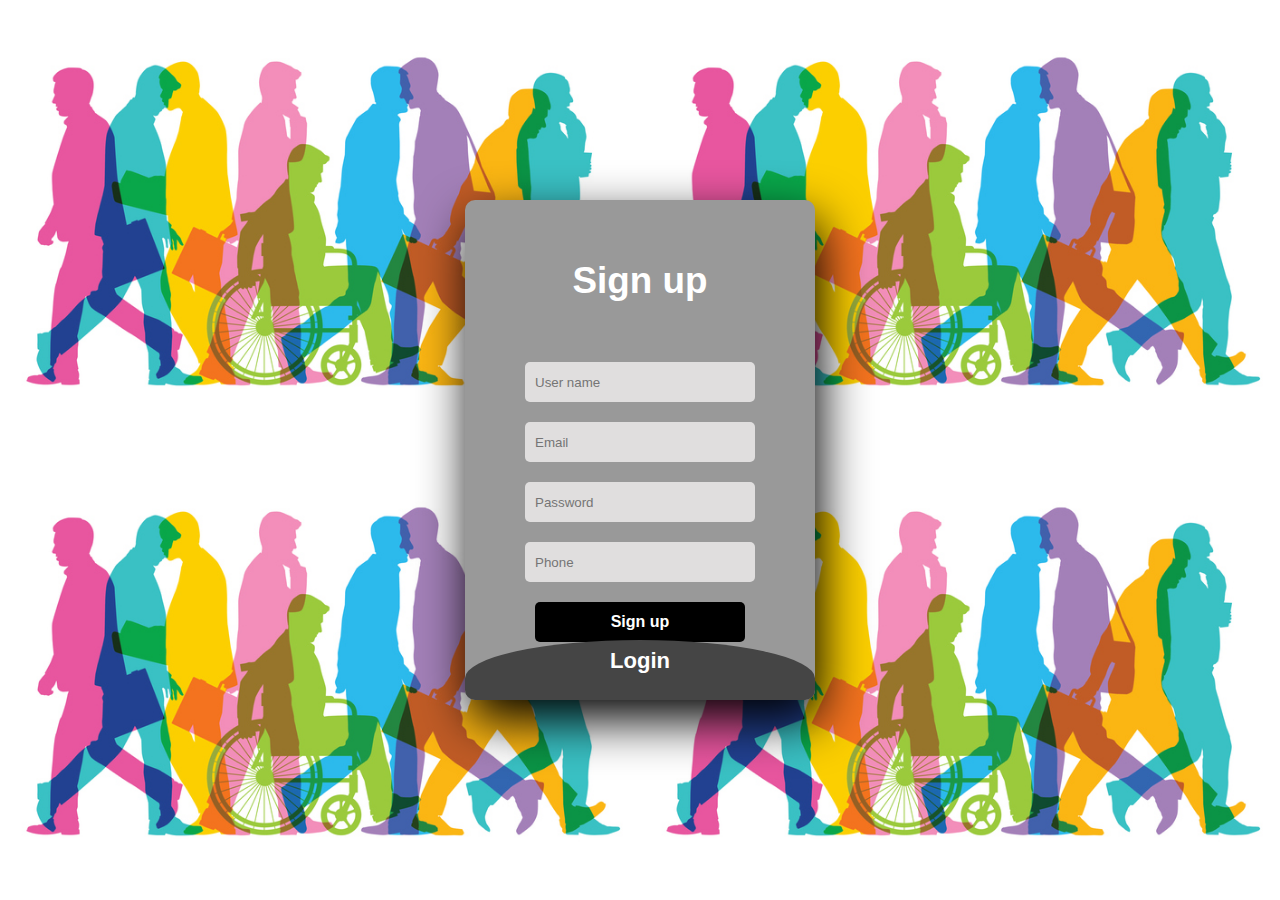
<file: Swabhimaan-html /SWABHIMAAN/login.html>
<!DOCTYPE html>
<html>
<head>
	<title>Login</title>
	<link rel="stylesheet" type="text/css" href="login.css">
</head>
<body>

	<div class="main">
		<input type="checkbox" id="chk" aria-hidden="true">

			<div class="signup">
				<form>
					<label for="chk" aria-hidden="true">Sign up</label>
					<input type="text" name="txt" placeholder="User name" required="">
					<input type="email" name="email" placeholder="Email" required="">
					<input type="password" name="pswd" placeholder="Password" required="">
          <input type="tel" name="phone" placeholder="Phone">
					<button>Sign up</button>
				</form>
			</div>

			<div class="login">
				<form>
					<label for="chk" aria-hidden="true">Login</label>
					<input type="email" name="email" placeholder="Email" required="">
					<input type="password" name="pswd" placeholder="Password" required="">
					<button>Login</button>
				</form>
			</div>
	</div>
</body>
</html>
</file>
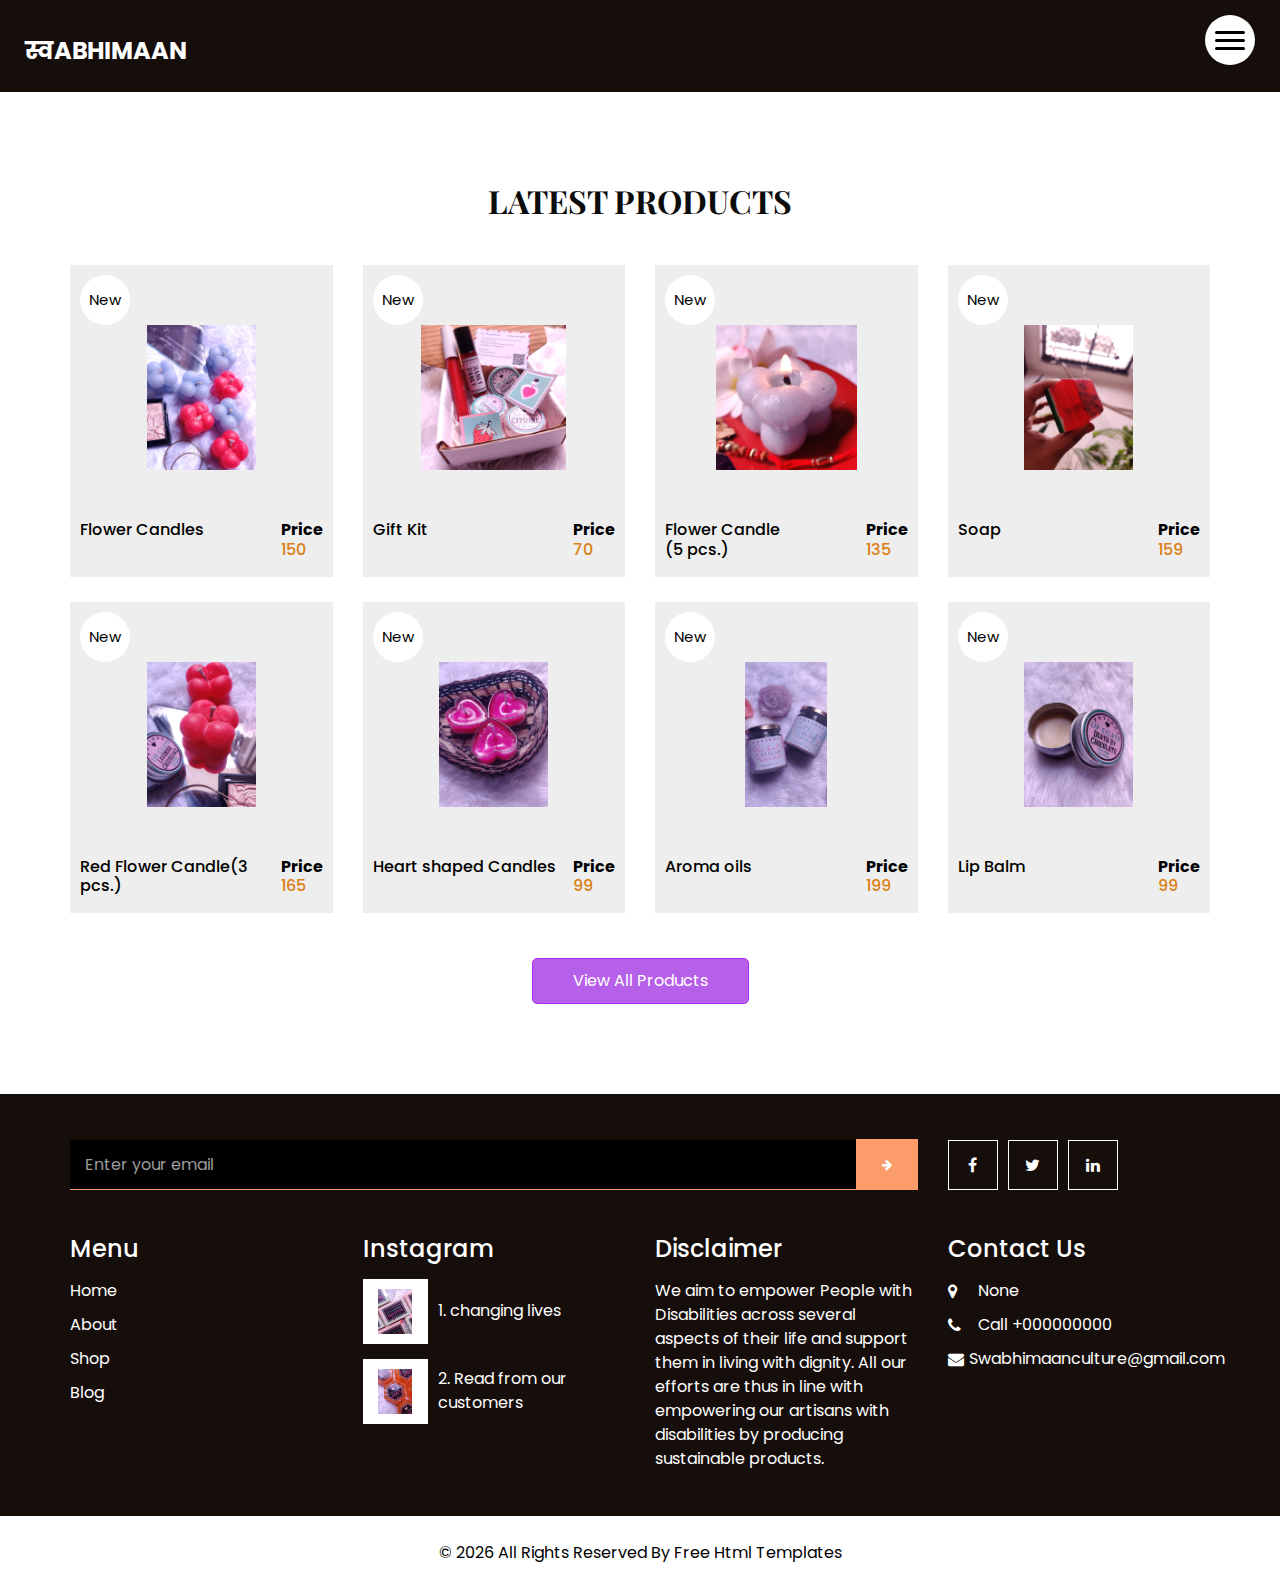
<file: Swabhimaan-html /SWABHIMAAN/shop.html>
<!DOCTYPE html>
<html>
  <head>
    <!-- Basic -->
    <meta charset="utf-8" />
    <meta http-equiv="X-UA-Compatible" content="IE=edge" />
    <!-- Mobile Metas -->
    <meta
      name="viewport"
      content="width=device-width, initial-scale=1, shrink-to-fit=no"
    />
    <!-- Site Metas -->
    <link rel="icon" href="images/handi.png" type="image/gif" />
    <meta name="keywords" content="" />
    <meta name="description" content="" />
    <meta name="author" content="" />

    <title>Swabhimaan</title>

    <!-- bootstrap core css -->
    <link rel="stylesheet" type="text/css" href="css/bootstrap.css" />
    <!-- font awesome style -->
    <link href="css/font-awesome.min.css" rel="stylesheet" />
    <!-- Custom styles for this template -->
    <link href="css/style.css" rel="stylesheet" />
    <!-- responsive style -->
    <link href="css/responsive.css" rel="stylesheet" />
  </head>

  <body>
    <!-- header section strats -->
    <header class="header_section innerpage_header">
      <div class="container-fluid">
        <nav class="navbar navbar-expand-lg custom_nav-container">
          <a class="navbar-brand" href="index.html">
            <span> स्वabhimaan </span>
          </a>
          <div class="" id="">
            <div class="custom_menu-btn">
              <button onclick="openNav()">
                <span class="s-1"> </span>
                <span class="s-2"> </span>
                <span class="s-3"> </span>
              </button>
              <div id="myNav" class="overlay">
                <div class="overlay-content">
                  <a href="index.html">Home</a>
                  <a href="about.html">About</a>
                  <a href="shop.html">Shop</a>
                  <a href="blog.html">Blog</a>
                </div>
              </div>
            </div>
          </div>
        </nav>
      </div>
    </header>
    <!-- end header section -->

    <!-- shop section -->

    <section class="shop_section layout_padding">
      <div class="container" id="#1">
        <div class="heading_container heading_center">
          <h2>Latest Products</h2>
        </div>
        <div class="row">
          <div class="col-sm-6 col-md-4 col-lg-3">
            <div class="box">
              <a href="">
                <div class="img-box">
                  <img src="images/img1.jpeg" alt="" />
                </div>
                <div class="detail-box">
                  <h6>Flower Candles</h6>
                  <h6>
                    <b>Price</b> <br />
                    <span> 150 </span>
                  </h6>
                </div>
                <div class="new">
                  <span> New </span>
                </div>
              </a>
            </div>
          </div>
          <div class="col-sm-6 col-md-4 col-lg-3">
            <div class="box">
              <a href="">
                <div class="img-box">
                  <img src="images/img2.jpeg" alt="" />
                </div>
                <div class="detail-box">
                  <h6>Gift Kit</h6>
                  <h6>
                    <b>Price</b> <br />
                    <span> 70 </span>
                  </h6>
                </div>
                <div class="new">
                  <span> New </span>
                </div>
              </a>
            </div>
          </div>
          <div class="col-sm-6 col-md-4 col-lg-3">
            <div class="box">
              <a href="">
                <div class="img-box">
                  <img src="images/img3.jpeg" alt="" />
                </div>
                <div class="detail-box">
                  <h6>Flower Candle<br />(5 pcs.)</h6>
                  <h6>
                    <b>Price</b> <br />
                    <span> 135 </span>
                  </h6>
                </div>
                <div class="new">
                  <span> New </span>
                </div>
              </a>
            </div>
          </div>
          <div class="col-sm-6 col-md-4 col-lg-3">
            <div class="box">
              <a href="">
                <div class="img-box">
                  <img src="images/img4.jpeg" alt="" />
                </div>
                <div class="detail-box">
                  <h6>Soap</h6>
                  <h6>
                    <b>Price</b> <br />
                    <span> 159 </span>
                  </h6>
                </div>
                <div class="new">
                  <span> New </span>
                </div>
              </a>
            </div>
          </div>
          <div class="col-sm-6 col-md-4 col-lg-3">
            <div class="box">
              <a href="">
                <div class="img-box">
                  <img src="images/img5.jpeg" alt="" />
                </div>
                <div class="detail-box">
                  <h6>Red Flower Candle(3 pcs.)</h6>
                  <h6>
                    <b>Price</b> <br />
                    <span> 165 </span>
                  </h6>
                </div>
                <div class="new">
                  <span> New </span>
                </div>
              </a>
            </div>
          </div>
          <div class="col-sm-6 col-md-4 col-lg-3">
            <div class="box">
              <a href="">
                <div class="img-box">
                  <img src="images/img6.jpeg" alt="" />
                </div>
                <div class="detail-box">
                  <h6>Heart shaped Candles</h6>
                  <h6>
                    <b>Price</b> <br />
                    <span> 99 </span>
                  </h6>
                </div>
                <div class="new">
                  <span> New </span>
                </div>
              </a>
            </div>
          </div>
          <div class="col-sm-6 col-md-4 col-lg-3">
            <div class="box">
              <a href="">
                <div class="img-box">
                  <img src="images/img7.jpeg" alt="" />
                </div>
                <div class="detail-box">
                  <h6>Aroma oils</h6>
                  <h6>
                    <b>Price</b> <br />
                    <span> 199 </span>
                  </h6>
                </div>
                <div class="new">
                  <span> New </span>
                </div>
              </a>
            </div>
          </div>
          <div class="col-sm-6 col-md-4 col-lg-3">
            <div class="box">
              <a href="">
                <div class="img-box">
                  <img src="images/img8.jpeg" alt="" />
                </div>
                <div class="detail-box">
                  <h6>Lip Balm</h6>
                  <h6>
                    <b>Price</b> <br />
                    <span> 99 </span>
                  </h6>
                </div>
                <div class="new">
                  <span> New </span>
                </div>
              </a>
            </div>
          </div>
        </div>
        <div class="btn-box">
          <a href="shop.html"> View All Products </a>
        </div>
      </div>
    </section>
    <!-- end shop section -->

    <!-- info section -->
    <section class="info_section layout_padding2">
      <div class="container">
        <div class="row info_form_social_row">
          <div class="col-md-8 col-lg-9">
            <div class="info_form">
              <form action="">
                <input
                  type="email"
                  placeholder="Enter your email"
                  style="background-color: black"
                />
                <button>
                  <i class="fa fa-arrow-right" aria-hidden="true"></i>
                </button>
              </form>
            </div>
          </div>
          <div class="col-md-4 col-lg-3">
            <div class="social_box">
              <a href="">
                <i class="fa fa-facebook" aria-hidden="true"></i>
              </a>
              <a href="">
                <i class="fa fa-twitter" aria-hidden="true"></i>
              </a>
              <a href="">
                <i class="fa fa-linkedin" aria-hidden="true"></i>
              </a>
            </div>
          </div>
        </div>
        <div class="row info_main_row">
          <div class="col-md-6 col-lg-3">
            <div class="info_links">
              <h4>Menu</h4>
              <div class="info_links_menu">
                <a href="index.html">Home</a>
                <a href="about.html">About</a>
                <a href="shop.html">Shop</a>
                <a href="blog.html">Blog</a>
              </div>
            </div>
          </div>
          <div class="col-md-6 col-lg-3">
            <div class="info_insta">
              <h4>Instagram</h4>
              <div class="insta_box">
                <div class="img-box">
                  <img src="images/img16.jpeg" alt="" />
                </div>
                <p>1. changing lives</p>
              </div>
              <div class="insta_box">
                <div class="img-box">
                  <img src="images/img15.jpeg" alt="" />
                </div>
                <p>2. Read from our customers</p>
              </div>
            </div>
          </div>
          <div class="col-md-6 col-lg-3">
            <div class="info_detail">
              <h4>Disclaimer</h4>
              <p class="mb-0">
                We aim to empower People with Disabilities across several
                aspects of their life and support them in living with dignity.
                All our efforts are thus in line with empowering our artisans
                with disabilities by producing sustainable products.
              </p>
            </div>
          </div>
          <div class="col-md-6 col-lg-3">
            <h4>Contact Us</h4>
            <div class="info_contact">
              <a href="">
                <i class="fa fa-map-marker" aria-hidden="true"></i>
                <span> None </span>
              </a>
              <a href="">
                <i class="fa fa-phone" aria-hidden="true"></i>
                <span> Call +000000000 </span>
              </a>
              <a href="">
                <i class="fa fa-envelope"></i>
                <span> Swabhimaanculture@gmail.com </span>
              </a>
            </div>
          </div>
        </div>
      </div>
    </section>

    <!-- end info_section -->

    <!-- footer section -->
    <footer class="footer_section">
      <div class="container">
        <p>
          &copy; <span id="displayYear"></span> All Rights Reserved By
          <a href="https://html.design/">Free Html Templates</a>
        </p>
      </div>
    </footer>
    <!-- footer section -->

    <!-- jQery -->
    <script src="js/jquery-3.4.1.min.js"></script>
    <!-- bootstrap js -->
    <script src="js/bootstrap.js"></script>
    <!-- custom js -->
    <script src="js/custom.js"></script>
  </body>
</html>
</file>
<file: Swabhimaan-html /SWABHIMAAN/css/style.css>
@import url("https://fonts.googleapis.com/css2?family=Playfair+Display:wght@400;500;600;700&family=Poppins:wght@400;500;600;700&display=swap");
/* fonts import */
@import url("../fonts/octin_sports_rg.ttf");
body {
  font-family: "Poppins", sans-serif;
  color: #0c0c0c;
  background-color: #ffffff;
  overflow-x: hidden;
}

.layout_padding {
  padding: 90px 0;
}

.layout_padding2 {
  padding: 45px 0;
}

.layout_padding2-top {
  padding-top: 45px;
}

.layout_padding2-bottom {
  padding-bottom: 45px;
}

.layout_padding-top {
  padding-top: 90px;
}

.layout_padding-bottom {
  padding-bottom: 90px;
}

.long_section {
  margin-left: 45px;
  margin-right: 45px;
  padding-left: 15px;
  padding-right: 15px;
}

.heading_container {
  display: -webkit-box;
  display: -ms-flexbox;
  display: flex;
  -webkit-box-orient: vertical;
  -webkit-box-direction: normal;
  -ms-flex-direction: column;
  flex-direction: column;
  -webkit-box-align: start;
  -ms-flex-align: start;
  align-items: flex-start;
  font-family: "Playfair Display", serif;
}

.heading_container h2 {
  position: relative;
  font-weight: bold;
  text-transform: uppercase;
  margin: 0;
}

.heading_container.heading_center {
  -webkit-box-align: center;
  -ms-flex-align: center;
  align-items: center;
  text-align: center;
}

h1,
h2 {
  font-family: "Playfair Display", serif;
}

/*header section*/
.header_section {
  position: absolute;
  top: 0;
  width: 100%;
  z-index: 9;
}

.header_section .container-fluid {
  padding-right: 25px;
  padding-left: 25px;
}

.header_section .nav_container {
  margin: 0 auto;
}

.header_section.innerpage_header {
  position: relative;
  background: -webkit-gradient(
    linear,
    left top,
    right top,
    from(#160e0b),
    to(#160e0b)
  );
  background: linear-gradient(to right, #160e0b, #160e0b);
  padding: 10px 0;
}

.custom_nav-container {
  padding-left: 0;
  padding-right: 0;
}

.custom_menu-btn {
  position: fixed;
  right: 25px;
  top: 15px;
  width: 50px;
  height: 50px;
}

.custom_menu-btn::before {
  content: "";
  position: absolute;
  top: 0;
  right: 0;
  width: 100%;
  height: 100%;
  background-color: white;
  -webkit-box-shadow: 0 0 5px 0 rgba(0, 0, 0, 0.07);
  box-shadow: 0 0 5px 0 rgba(0, 0, 0, 0.07);
  z-index: 7;
  border-radius: 100%;
  -webkit-transition: all 0.3s;
  transition: all 0.3s;
}

.custom_menu-btn.menu_btn-style::before {
  width: 100vh;
  height: 100vh;
  background-color: #160e0b;
  -webkit-transform: scale(5);
  transform: scale(5);
  border-radius: 0;
}

.custom_menu-btn button {
  width: 50px;
  height: 50px;
  outline: none;
  border: none;
  border-radius: 100%;
  display: -webkit-box;
  display: -ms-flexbox;
  display: flex;
  -webkit-box-orient: vertical;
  -webkit-box-direction: normal;
  -ms-flex-direction: column;
  flex-direction: column;
  -webkit-box-align: center;
  -ms-flex-align: center;
  align-items: center;
  -webkit-box-pack: center;
  -ms-flex-pack: center;
  justify-content: center;
  background-color: transparent;
  position: relative;
  z-index: 999;
  margin: 0;
}

.custom_menu-btn button span {
  display: block;
  width: 30px;
  height: 3px;
  background-color: #000000;
  margin: 2.5px 0;
  -webkit-transition: all 0.3s;
  transition: all 0.3s;
  border-radius: 15px;
}

.custom_menu-btn .s-2 {
  -webkit-transition: all 0.1s;
  transition: all 0.1s;
}

.menu_btn-style button span {
  background-color: #ffffff;
}

.menu_btn-style button .s-1 {
  -webkit-transform: rotate(45deg) translate(6px, 6px);
  transform: rotate(45deg) translate(6px, 6px);
}

.menu_btn-style button .s-2 {
  -webkit-transform: translateX(100px);
  transform: translateX(100px);
}

.menu_btn-style button .s-3 {
  -webkit-transform: rotate(-45deg) translate(5px, -5px);
  transform: rotate(-45deg) translate(5px, -5px);
}

.overlay {
  height: 100%;
  width: 0;
  position: fixed;
  top: 0;
  left: 0;
  overflow-x: hidden;
  -webkit-transition: 0.5s;
  transition: 0.5s;
  z-index: 9;
}

.overlay .closebtn {
  position: absolute;
  top: 0;
  right: 30px;
  font-size: 60px;
}

.overlay a {
  padding: 0px;
  text-decoration: none;
  font-size: 22px;
  color: #ffffff;
  display: block;
  -webkit-transition: 0.3s;
  transition: 0.3s;
  margin-bottom: 15px;
  text-transform: uppercase;
  font-weight: 600;
  opacity: 0;
}

.overlay a:hover {
  color: #fd9c6b;
}

.overlay-content {
  position: relative;
  top: 30%;
  width: 100%;
  text-align: center;
  margin-top: 30px;
  z-index: 99;
}

.menu_width {
  width: 100%;
}

.menu_width.overlay a {
  opacity: 1;
}

a,
a:hover,
a:focus {
  text-decoration: none;
}

a:hover,
a:focus {
  color: initial;
}

.btn,
.btn:focus {
  outline: none !important;
  -webkit-box-shadow: none;
  box-shadow: none;
}

.navbar-brand {
  margin-top: 10px;
}

.navbar-brand span {
  font-size: 24px;
  font-weight: 700;
  color: #ffffff;
  text-transform: uppercase;
}

/*end header section*/
/* slider section */
.slider_section {
  min-height: 100vh;
  -webkit-box-flex: 1;
  -ms-flex: 1;
  flex: 1;
  display: -webkit-box;
  display: -ms-flexbox;
  display: flex;
  -webkit-box-align: center;
  -ms-flex-align: center;
  align-items: center;
  position: relative;
}

.slider_section .row {
  -webkit-box-align: center;
  -ms-flex-align: center;
  align-items: center;
}

.slider_section .detail-box {
  position: relative;
  z-index: 4;
  color: black;
  padding: 75px 0;
}

.slider_section .detail-box h1 {
  color: aqua;
  font-weight: bolder;
  font-size: 5rem;
}

.slider_section .detail-box p {
  width: 75%;
  color: white;
  margin-top: 15px;
  font-size: large;
}

.slider_section .detail-box .slider-link {
  display: inline-block;
  padding: 10px 45px;
  background-color: transparent;
  color: #fd9c6b;
  border-radius: 5px;
  border: 1px solid #fd9c6b;
  -webkit-transition: all 0.2s;
  transition: all 0.2s;
  margin-top: 35px;
}

.slider_section .detail-box .slider-link:hover {
  background-color: #af130d;
  color: #ffffff;
}

.slider_section .slider_bg_box {
  position: absolute;
  top: 0;
  left: 0;
  width: 100%;
  height: 100%;
  z-index: 2;
  overflow: hidden;
}

.slider_section .slider_bg_box img {
  width: 100%;
  height: 100%;
  -o-object-fit: cover;
  object-fit: cover;
  -o-object-position: top right;
  object-position: top right;
}

.shop_section .heading_container {
  margin-bottom: 20px;
}

.shop_section .box {
  background-color: #eeeeee;
  position: relative;
  padding: 10px;
  margin-top: 25px;
}

.shop_section .box a {
  color: #000000;
}

.shop_section .box .img-box {
  display: -webkit-box;
  display: -ms-flexbox;
  display: flex;
  -webkit-box-pack: center;
  -ms-flex-pack: center;
  justify-content: center;
  -webkit-box-align: center;
  -ms-flex-align: center;
  align-items: center;
  padding: 15px 30px;
  height: 245px;
}

.shop_section .box .img-box img {
  max-width: 100%;
  max-height: 145px;
}

.shop_section .box .detail-box {
  display: -webkit-box;
  display: -ms-flexbox;
  display: flex;
  -webkit-box-pack: justify;
  -ms-flex-pack: justify;
  justify-content: space-between;
}

.shop_section .box .detail-box h6 span {
  color: #db8017;
}

.shop_section .box .new {
  width: 50px;
  height: 50px;
  position: absolute;
  top: 10px;
  left: 10px;
  background-color: #ffffff;
  display: -webkit-box;
  display: -ms-flexbox;
  display: flex;
  -webkit-box-pack: center;
  -ms-flex-pack: center;
  justify-content: center;
  -webkit-box-align: center;
  -ms-flex-align: center;
  align-items: center;
  border-radius: 100%;
  font-size: 15px;
}

.shop_section .btn-box {
  display: -webkit-box;
  display: -ms-flexbox;
  display: flex;
  -webkit-box-pack: center;
  -ms-flex-pack: center;
  justify-content: center;
  margin-top: 45px;
}

.shop_section .btn-box a {
  display: inline-block;
  padding: 10px 40px;
  background-color: #b65fe9;
  color: #ffffff;
  border-radius: 5px;
  border: 1px solid #b12af0;
  -webkit-transition: all 0.2s;
  transition: all 0.2s;
}

.shop_section .btn-box a:hover {
  background-color: transparent;
  color: #6c06b1;
}

.about_section .row {
  -webkit-box-align: center;
  -ms-flex-align: center;
  align-items: center;
}

.about_section .img-box {
  position: relative;
  padding: 25px 0 0 25px;
}

.about_section .img-box img {
  width: 100%;
  position: relative;
}

.about_section .img-box::before {
  content: "";
  position: absolute;
  top: 0;
  left: 0;
  width: 250px;
  height: 250px;
  background-color: #160e0b;
}

.about_section .detail-box p {
  margin-top: 10px;
  margin-bottom: 35px;
}

.about_section .detail-box a {
  display: inline-block;
  padding: 10px 45px;
  background-color: #e40a0a;
  color: #ffffff;
  border-radius: 0;
  border: 1px solid #e00f0f;
  -webkit-transition: all 0.2s;
  transition: all 0.2s;
}

.about_section .detail-box a:hover {
  background-color: transparent;
  color: #d61a1a;
}

.offer_section .row > div {
  display: -webkit-box;
  display: -ms-flexbox;
  display: flex;
  -webkit-box-orient: vertical;
  -webkit-box-direction: normal;
  -ms-flex-direction: column;
  flex-direction: column;
  -webkit-box-pack: stretch;
  -ms-flex-pack: stretch;
  justify-content: stretch;
}

.offer_section .box {
  margin: 10px;
  height: 100%;
  position: relative;
  min-height: 175px;
}

.offer_section .box img {
  width: 100%;
  min-height: 100%;
}

.offer_section .box .detail-box {
  position: absolute;
  top: 0;
  left: 0;
  width: 100%;
  height: 100%;
  display: -webkit-box;
  display: -ms-flexbox;
  display: flex;
  -webkit-box-orient: vertical;
  -webkit-box-direction: normal;
  -ms-flex-direction: column;
  flex-direction: column;
  -webkit-box-align: start;
  -ms-flex-align: start;
  align-items: flex-start;
  -webkit-box-pack: center;
  -ms-flex-pack: center;
  justify-content: center;
  color: #ffffff;
  padding: 25px;
  background-color: rgba(0, 0, 0, 0.15);
}

.offer_section .box .detail-box h2 {
  font-weight: bold;
}

.offer_section .box .detail-box a {
  display: inline-block;
  padding: 8px 40px;
  background-color: transparent;
  color: #0fd0f1f3;
  border-radius: 0;
  border: 1px solid #fd9c6b;
  -webkit-transition: all 0.2s;
  transition: all 0.2s;
  margin-top: 10px;
}

.offer_section .box .detail-box a:hover {
  background-color: #29c8e4;
  color: #ffffff;
}

.offer_section .box.offer-box1 {
  min-height: 225px;
}

.offer_section .box.offer-box1 .detail-box {
  -webkit-box-pack: start;
  -ms-flex-pack: start;
  justify-content: flex-start;
}

.offer_section .box.offer-box1 .detail-box h2 {
  font-size: 3rem;
}

.offer_section .box.offer-box2 .detail-box h2,
.offer_section .box.offer-box3 .detail-box h2 {
  font-size: 2rem;
}

.offer_section .box.offer-box2 .detail-box {
  -webkit-box-align: end;
  -ms-flex-align: end;
  align-items: flex-end;
  -webkit-box-pack: end;
  -ms-flex-pack: end;
  justify-content: flex-end;
}

.offer_section .box.offer-box3 .detail-box {
  -webkit-box-align: start;
  -ms-flex-align: start;
  align-items: flex-start;
  -webkit-box-pack: end;
  -ms-flex-pack: end;
  justify-content: flex-end;
}

.blog_section .heading_container {
  -webkit-box-align: center;
  -ms-flex-align: center;
  align-items: center;
}

.blog_section .heading_container h2::before {
  left: 50%;
  -webkit-transform: translateX(-50%);
  transform: translateX(-50%);
}

.blog_section .box {
  margin-top: 55px;
  background-color: #f1f2f3;
}

.blog_section .box .img-box {
  position: relative;
}

.blog_section .box .img-box .blog_date {
  position: absolute;
  left: 25px;
  bottom: -15px;
  padding: 10px 15px;
  font-size: 18px;
  background-color: #160e0b;
  margin: 0;
  text-align: center;
  border: 3px solid #ffffff;
  color: #ffffff;
}

.blog_section .box .img-box img {
  width: 100%;
}

.blog_section .box .detail-box {
  margin-top: 10px;
  padding: 25px;
}

.blog_section .box .detail-box h5 {
  font-weight: bold;
}

.blog_section .box .detail-box p {
  font-size: 15px;
}

.blog_section .box .detail-box a {
  display: inline-block;
  padding: 10px 30px;
  background-color: transparent;
  color: #160e0b;
  border-radius: 0;
  border: 1px solid #160e0b;
  -webkit-transition: all 0.2s;
  transition: all 0.2s;
}

.blog_section .box .detail-box a:hover {
  background-color: #160e0b;
  color: #ffffff;
}

.client_section .heading_container {
  -webkit-box-align: center;
  -ms-flex-align: center;
  align-items: center;
}

.client_section .box {
  display: -webkit-box;
  display: -ms-flexbox;
  display: flex;
  -webkit-box-orient: vertical;
  -webkit-box-direction: normal;
  -ms-flex-direction: column;
  flex-direction: column;
  -webkit-box-align: center;
  -ms-flex-align: center;
  align-items: center;
  text-align: center;
  margin: 45px;
  padding: 35px 25px;
  border-radius: 15px;
  background-color: #160e0b;
  color: #ffffff;
}

.client_section .box .img-box {
  margin-bottom: 15px;
  min-width: 145px;
  max-width: 145px;
  overflow: hidden;
}

.client_section .box .img-box img {
  width: 100%;
  border-radius: 100%;
  border: 7px solid rgba(255, 255, 255, 0.45);
}

.client_section .box .detail-box {
  display: -webkit-box;
  display: -ms-flexbox;
  display: flex;
  -webkit-box-orient: vertical;
  -webkit-box-direction: normal;
  -ms-flex-direction: column;
  flex-direction: column;
}

.client_section .box .detail-box .name img {
  width: 25px;
  margin-bottom: 5px;
}

.client_section .box .detail-box .name h6 {
  color: #fd9c6b;
  font-size: 20px;
}

.client_section .carousel_btn-container {
  display: -webkit-box;
  display: -ms-flexbox;
  display: flex;
  -webkit-box-pack: center;
  -ms-flex-pack: center;
  justify-content: center;
}

.client_section .carousel-control-prev,
.client_section .carousel-control-next {
  position: unset;
  width: 45px;
  height: 45px;
  border: none;
  opacity: 1;
  background-repeat: no-repeat;
  background-size: 12px;
  background-position: center;
  background-color: #fd9c6b;
  background-position: center;
  border-radius: 5px;
  margin: 0 2.5px;
}

.client_section .carousel-control-prev:hover,
.client_section .carousel-control-next:hover {
  background-color: #160e0b;
}

.client_section .carousel-control-next {
  left: initial;
}

.info_section {
  background-color: #160e0b;
  color: #ffffff;
}

.info_section .info_form_social_row {
  -webkit-box-align: center;
  -ms-flex-align: center;
  align-items: center;
  margin-bottom: 45px;
}

.info_section .info_form {
  width: 100%;
}

.info_section .info_form form {
  display: -webkit-box;
  display: -ms-flexbox;
  display: flex;
  -webkit-box-align: end;
  -ms-flex-align: end;
  align-items: flex-end;
}

.info_section .info_form form input {
  -webkit-box-flex: 1;
  -ms-flex: 1;
  flex: 1;
  background-color: #ffffff;
  height: 50px;
  padding-left: 15px;
  outline: none;
  color: #ffffff;
  border: none;
  border-bottom: 1px solid #fd9c6b;
}

.info_section .info_form form input::-webkit-input-placeholder {
  color: #9c9c9c;
}

.info_section .info_form form input:-ms-input-placeholder {
  color: #9c9c9c;
}

.info_section .info_form form input::-ms-input-placeholder {
  color: #9c9c9c;
}

.info_section .info_form form input::placeholder {
  color: #9c9c9c;
}

.info_section .info_form form button {
  background-color: transparent;
  color: #fd9c6b;
  text-transform: uppercase;
  font-size: 12px;
  outline: none;
  border: none;
  display: inline-block;
  padding: 15.5px 25px;
  background-color: #fd9c6b;
  color: #ffffff;
  border-radius: 0;
  border: 1px solid #fd9c6b;
  -webkit-transition: all 0.2s;
  transition: all 0.2s;
}

.info_section .info_form form button:hover {
  background-color: transparent;
  color: #fd9c6b;
}

.info_section .social_box {
  width: 100%;
  display: -webkit-box;
  display: -ms-flexbox;
  display: flex;
}

.info_section .social_box a {
  display: -webkit-box;
  display: -ms-flexbox;
  display: flex;
  -webkit-box-pack: center;
  -ms-flex-pack: center;
  justify-content: center;
  -webkit-box-align: center;
  -ms-flex-align: center;
  align-items: center;
  width: 50px;
  height: 50px;
  border: 1px solid #ffffff;
  color: #ffffff;
  margin-right: 10px;
}

.info_section .social_box a:hover {
  color: #fd9c6b;
  border-color: #fd9c6b;
}

.info_section h4 {
  margin-bottom: 15px;
}

.info_section .info_links .info_links_menu {
  display: -webkit-box;
  display: -ms-flexbox;
  display: flex;
  -webkit-box-orient: vertical;
  -webkit-box-direction: normal;
  -ms-flex-direction: column;
  flex-direction: column;
}

.info_section .info_links .info_links_menu a {
  color: #ffffff;
}

.info_section .info_links .info_links_menu a:not(:nth-last-child(1)) {
  margin-bottom: 10px;
}

.info_section .info_links .info_links_menu a:hover {
  color: #fd9c6b;
}

.info_section .info_insta .insta_box {
  display: -webkit-box;
  display: -ms-flexbox;
  display: flex;
  -webkit-box-align: center;
  -ms-flex-align: center;
  align-items: center;
}

.info_section .info_insta .insta_box .img-box {
  width: 65px;
  min-width: 65px;
  height: 65px;
  padding: 10px;
  display: -webkit-box;
  display: -ms-flexbox;
  display: flex;
  -webkit-box-pack: center;
  -ms-flex-pack: center;
  justify-content: center;
  -webkit-box-align: center;
  -ms-flex-align: center;
  align-items: center;
  margin-right: 10px;
  background-color: #ffffff;
}

.info_section .info_insta .insta_box .img-box img {
  max-width: 100%;
  max-height: 100%;
}

.info_section .info_insta .insta_box p {
  margin: 0;
}

.info_section .info_insta .insta_box:not(:nth-last-child(1)) {
  margin-bottom: 15px;
}

.info_section .info_contact a {
  display: -webkit-box;
  display: -ms-flexbox;
  display: flex;
  -webkit-box-align: center;
  -ms-flex-align: center;
  align-items: center;
  color: #ffffff;
  margin-bottom: 10px;
}

.info_section .info_contact a i {
  margin-right: 5px;
  width: 25px;
}

.info_section .info_contact a:hover:hover {
  color: #fd9c6b;
}

/* footer section*/
.footer_section {
  position: relative;
  text-align: center;
}

.footer_section p {
  color: #000000;
  padding: 25px 0;
  margin: 0;
}

.footer_section p a {
  color: inherit;
}
/*# sourceMappingURL=style.css.map */
</file>
<file: Swabhimaan-html /SWABHIMAAN/css/responsive.css>
@media (max-width: 1300px) {}

@media (max-width: 1120px) {}

@media (max-width: 992px) {

  .slider_section {
    min-height: auto;
  }

  .slider_section .detail-box {
    padding: 90px 0 75px 0;
  }

  .info_main_row>div:nth-child(1) {
    margin-bottom: 25px;
  }

  .info_main_row>div:nth-child(2) {
    margin-bottom: 25px;
  }
}

@media (max-width: 800px) {}

@media (max-width: 768px) {
  .slider_section .detail-box h1 {
    font-size: 2.5rem;
  }

  .slider_section .slider_bg_box img {
    object-position: 20% center;
  }

  .about_section .img-box {
    margin-bottom: 45px;

  }

  .contact_section .form_container {
    margin-bottom: 45px;
  }

  .client_section .box {
    flex-direction: column;
    text-align: center;
    margin: 45px 15px;
  }

  .client_section .box .detail-box {
    align-items: center;
  }

  .client_section .box .img-box {
    margin-right: 0;
    margin-bottom: 25px;
  }

  .info_main_row>div {
    display: flex;
    flex-direction: column;
    align-items: center;
    text-align: center;

  }

  .info_main_row>div:not(:nth-last-child(1)) {
    margin-bottom: 25px;
  }

  .info_section .social_box {
    justify-content: center;
    margin-top: 25px;
  }

  .info_section .info_contact {
    display: flex;
    flex-direction: column;
    align-items: center;
  }

}

@media (max-width: 576px) {
  .info_section .info_insta .insta_box {
    flex-direction: column;
  }

  .info_section .info_insta .insta_box .img-box {
    margin-right: 0;
    margin-bottom: 10px;
  }

}

@media (max-width: 480px) {
  .about_section .img-box::before {
    width: 150px;
    height: 150px;
  }

  .slider_section .slider_bg_box img {
    object-position: 40% center;
  }
}

@media (max-width: 420px) {}

@media (max-width: 376px) {
  .slider_section .detail-box h1 {
    font-size: 2rem;
  }
}

@media (min-width: 1200px) {
  .container {
    max-width: 1170px;
  }
}
</file>
<file: Swabhimaan-html /SWABHIMAAN/login.css>
body{
	margin: 0;
	padding: 0;
	display: flex;
	justify-content: center;
	align-items: center;
	min-height: 100vh;
	font-family: 'Jost', sans-serif;
  background-image: url("images/background.jpg");
background-repeat: round;
}
.main{
	width: 350px;
	height: 500px;
	background: #999999;
	overflow: hidden;
	border-radius: 10px;
	box-shadow: 5px 20px 50px #000;
}
#chk{
	display: none;
}
.signup{
	position: relative;
	width:100%;
	height: 100%;
}
label{
	color: #fff;
	font-size: 2.3em;
	justify-content: center;
	display: flex;
	margin: 60px;
	font-weight: bold;
	cursor: pointer;
	transition: .5s ease-in-out;
}
input{
	width: 60%;
	height: 20px;
	background: #e0dede;
	justify-content: center;
	display: flex;
	margin: 20px auto;
	padding: 10px;
	border: none;
	outline: none;
	border-radius: 5px;
}
button{
	width: 60%;
	height: 40px;
	margin: 10px auto;
	justify-content: center;
	display: block;
	color: #fff;
	background: black;
	font-size: 1em;
	font-weight: bold;
	margin-top: 20px;
	outline: none;
	border: none;
	border-radius: 5px;
	transition: .2s ease-in;
	cursor: pointer;
}
button:hover{
	background: #2C414D  ;
}
.login{
	height: 460px;
	background: #454545;
	border-radius: 60% / 10%;
	transform: translateY(-180px);
	transition: .8s ease-in-out;
}
.login label{
	color: white;
	transform: scale(.6);
}

#chk:checked ~ .login{
	transform: translateY(-500px);
}
#chk:checked ~ .login label{
	transform: scale(1);
}
#chk:checked ~ .signup label{
	transform: scale(.6);
}
</file>
